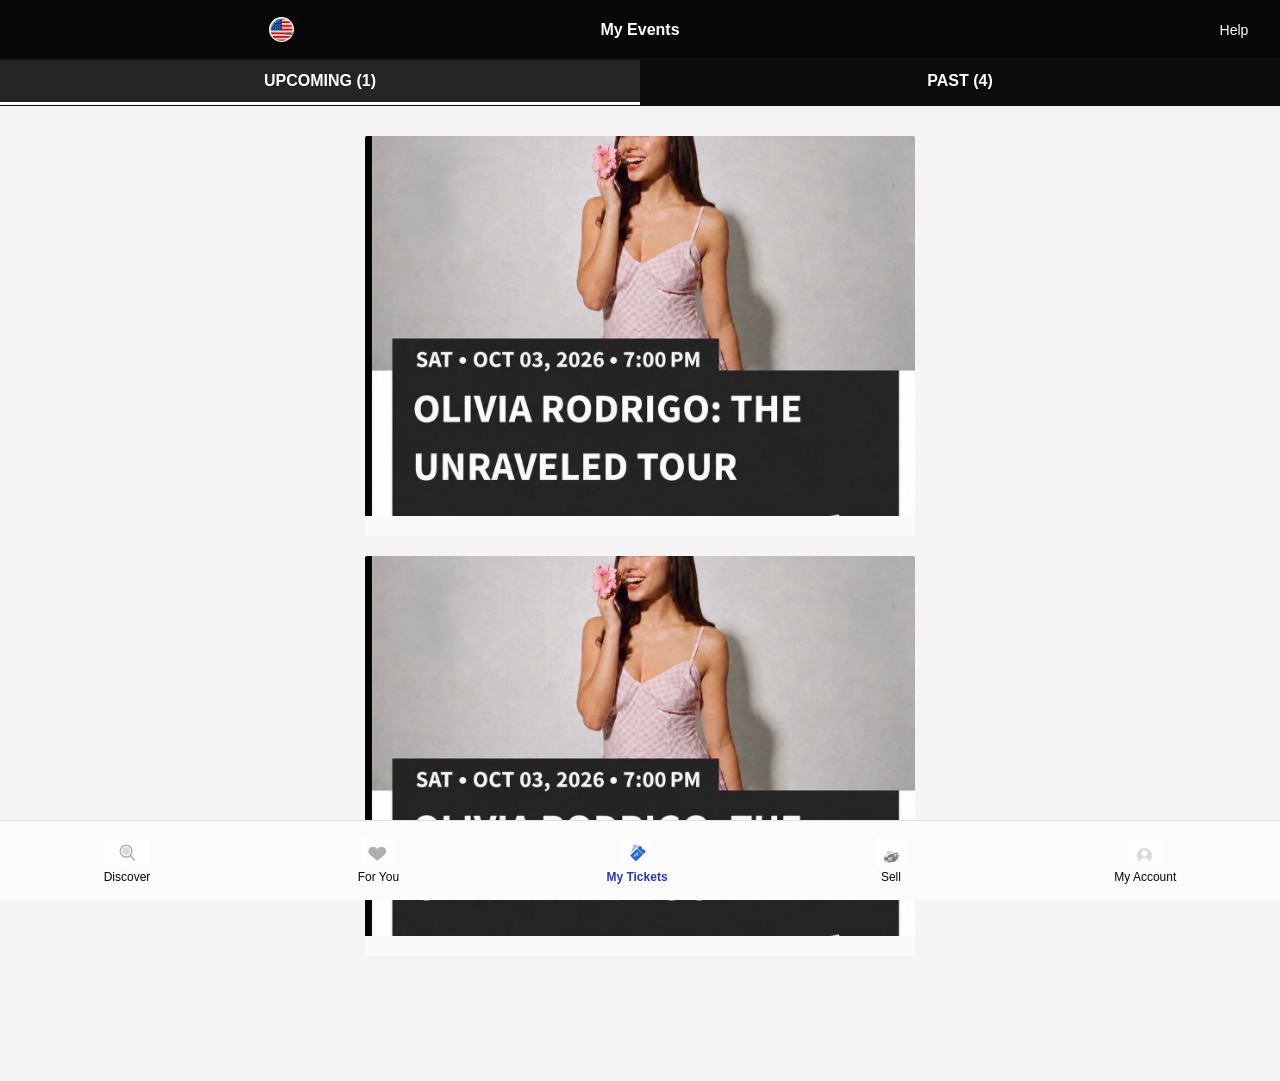
<file: index.html>
<!DOCTYPE html>
<html lang="en">
<head>
  <meta charset="UTF-8" />
  <meta name="viewport" content="width=device-width, initial-scale=1.0"/>
  <title>My Tickets</title>
  <link rel="stylesheet" href="fontawesome/fontawesome-free-6.7.2-web/css/all.min.css">
  <link rel="stylesheet" href="https://fonts.googleapis.com/css2?family=Material+Symbols+Outlined:opsz,wght,FILL,GRAD@24,400,0,0" />
  <link rel="stylesheet" href="css/ticket.css">
  <link rel="manifest" href="manifest.json">
  <meta name="theme-color" content="rgb(7, 7, 7)">
</head>
<body>

  <!-- SCREEN 1 -->
  <div class="screen active" id="screen1">

    <!-- 🔹 TOP NAV -->
    <header class="top-nav">
      <div class="top-left">
        <img src="image/usa1.jpg" alt="US" class="flag-icon">
      </div>
      <div class="top-title">My Events</div>
      <div class="top-right">
        <a href="#" class="help-link">Help</a>
      </div>
    </header>

    <!-- 🔹 TABS -->
    <div class="tabs">
      <div class="active">UPCOMING (1)</div>
      <div>PAST (4)</div>
    </div>

    <!-- 🔹 EVENT CARDS -->
    

   <div class="events-container">


  <div class="event-card" onclick="location.href='/menu.html'">
    <img src="image/03.jpeg" alt="BLAZE Event" style="width: 100%; height: 380px;">
    <div class="event-info"></div>
  </div>

  <div class="event-card" onclick="location.href='/move.html'">
    <img src="image/03.jpeg" alt="BLAZE Event" style="width: 100%; height: 380px;">
    <div class="event-info"></div>
  </div>


</div>

    <!-- 🔹 BOTTOM NAV (Picture-Ready) -->
    <footer class="bottom-nav">
      <div class="nav-item">
        <img src="image/Discover.jpeg" alt="Discover" class="nav-icon" style="width: 45px;">
        <span>Discover</span>
      </div>
      <div class="nav-item">
        <img src="image/for you.jpeg" alt="For You" class="nav-icon">
        <span>For You</span>
      </div>
      <div class="nav-item active">
        <img src="image/tickest.jpeg" alt="My Tickets" class="nav-icon">
        <span>My Tickets</span>
      </div>
      <div class="nav-item">
        <img src="image/sell.jpeg" alt="Sell" class="nav-icon">
        <span>Sell</span>
      </div>
      <a href="../php/update.php">
        <div class="nav-item">
          <img src="image/myaccount.jpeg" alt="My Account" class="nav-icon">
          <span>My Account</span>
        </div>
      </a>
    </footer>

  </div>

  <script>
    if ("serviceWorker" in navigator) {
      navigator.serviceWorker.register("../service-worker.js")
        .then(() => console.log("✅ Service Worker registered"))
        .catch(err => console.log("❌ SW registration failed:", err));
    }
  </script>
</body>
</html>
</file>
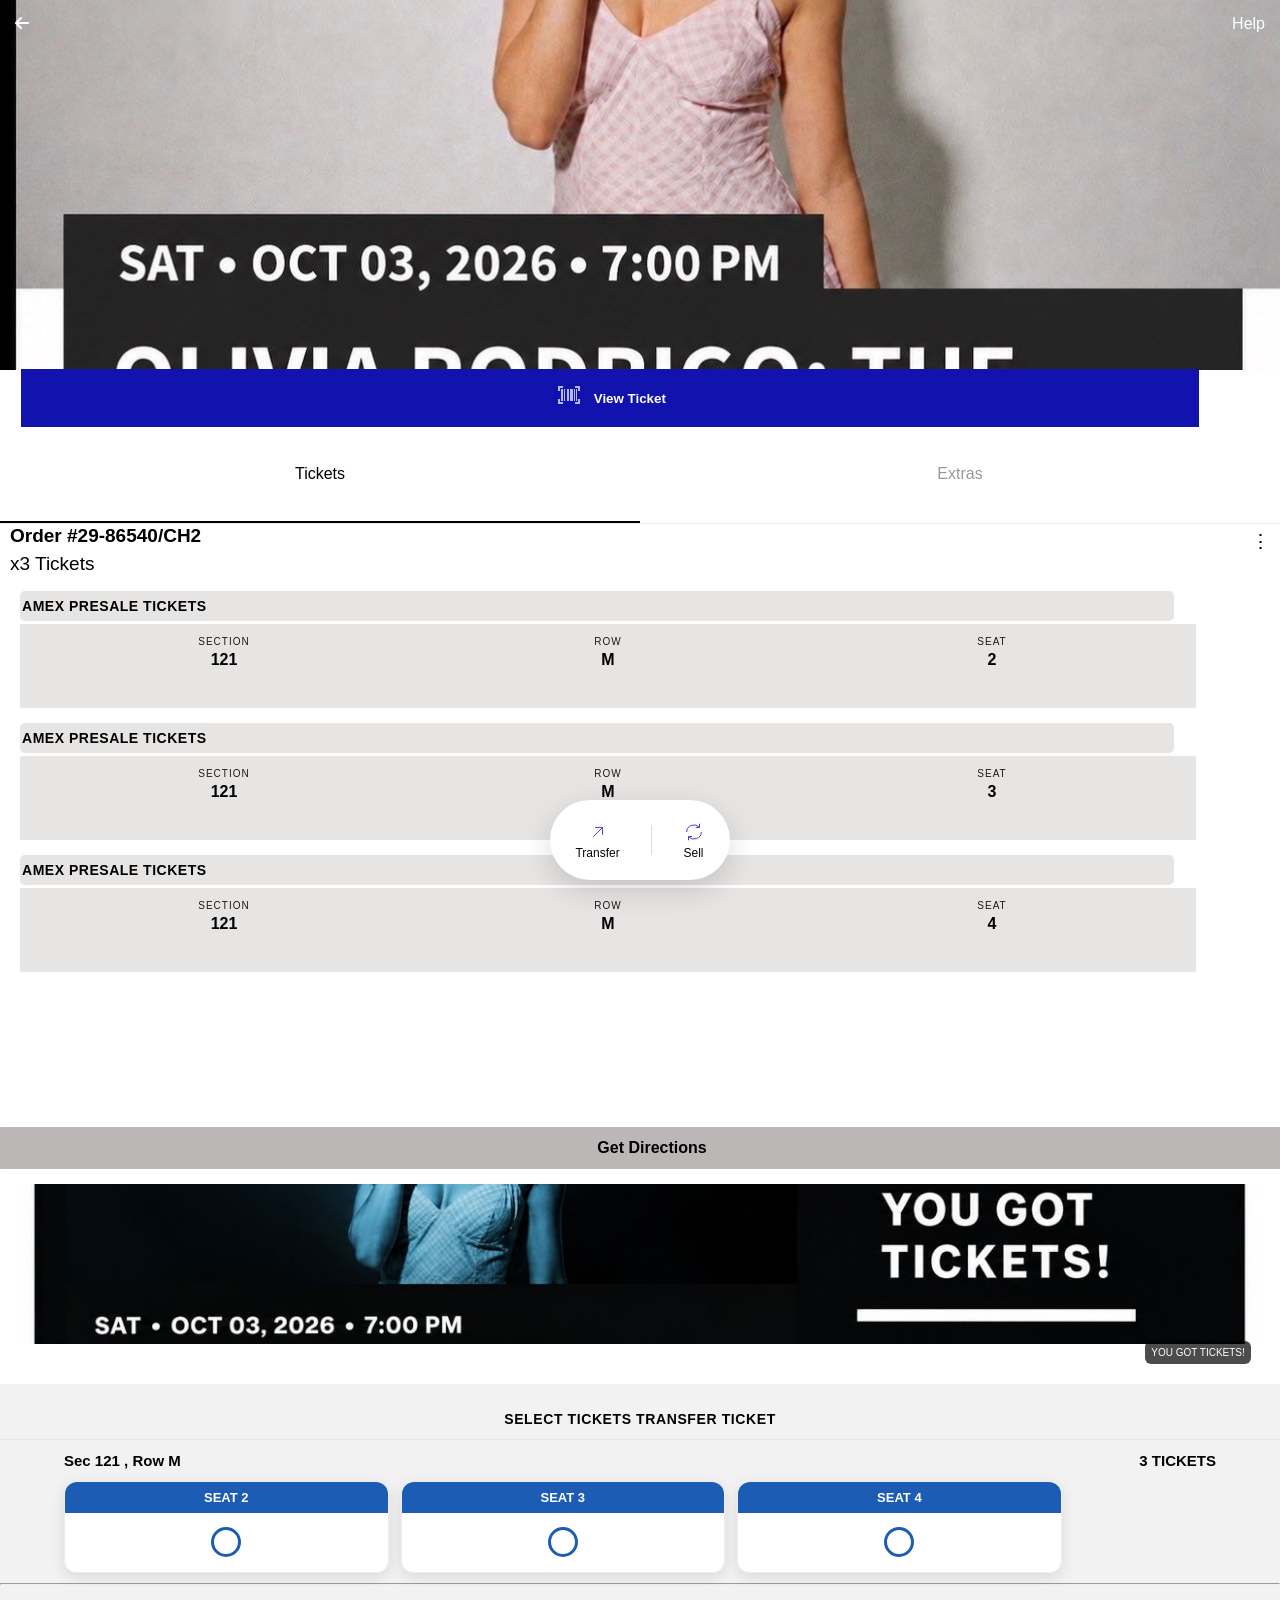
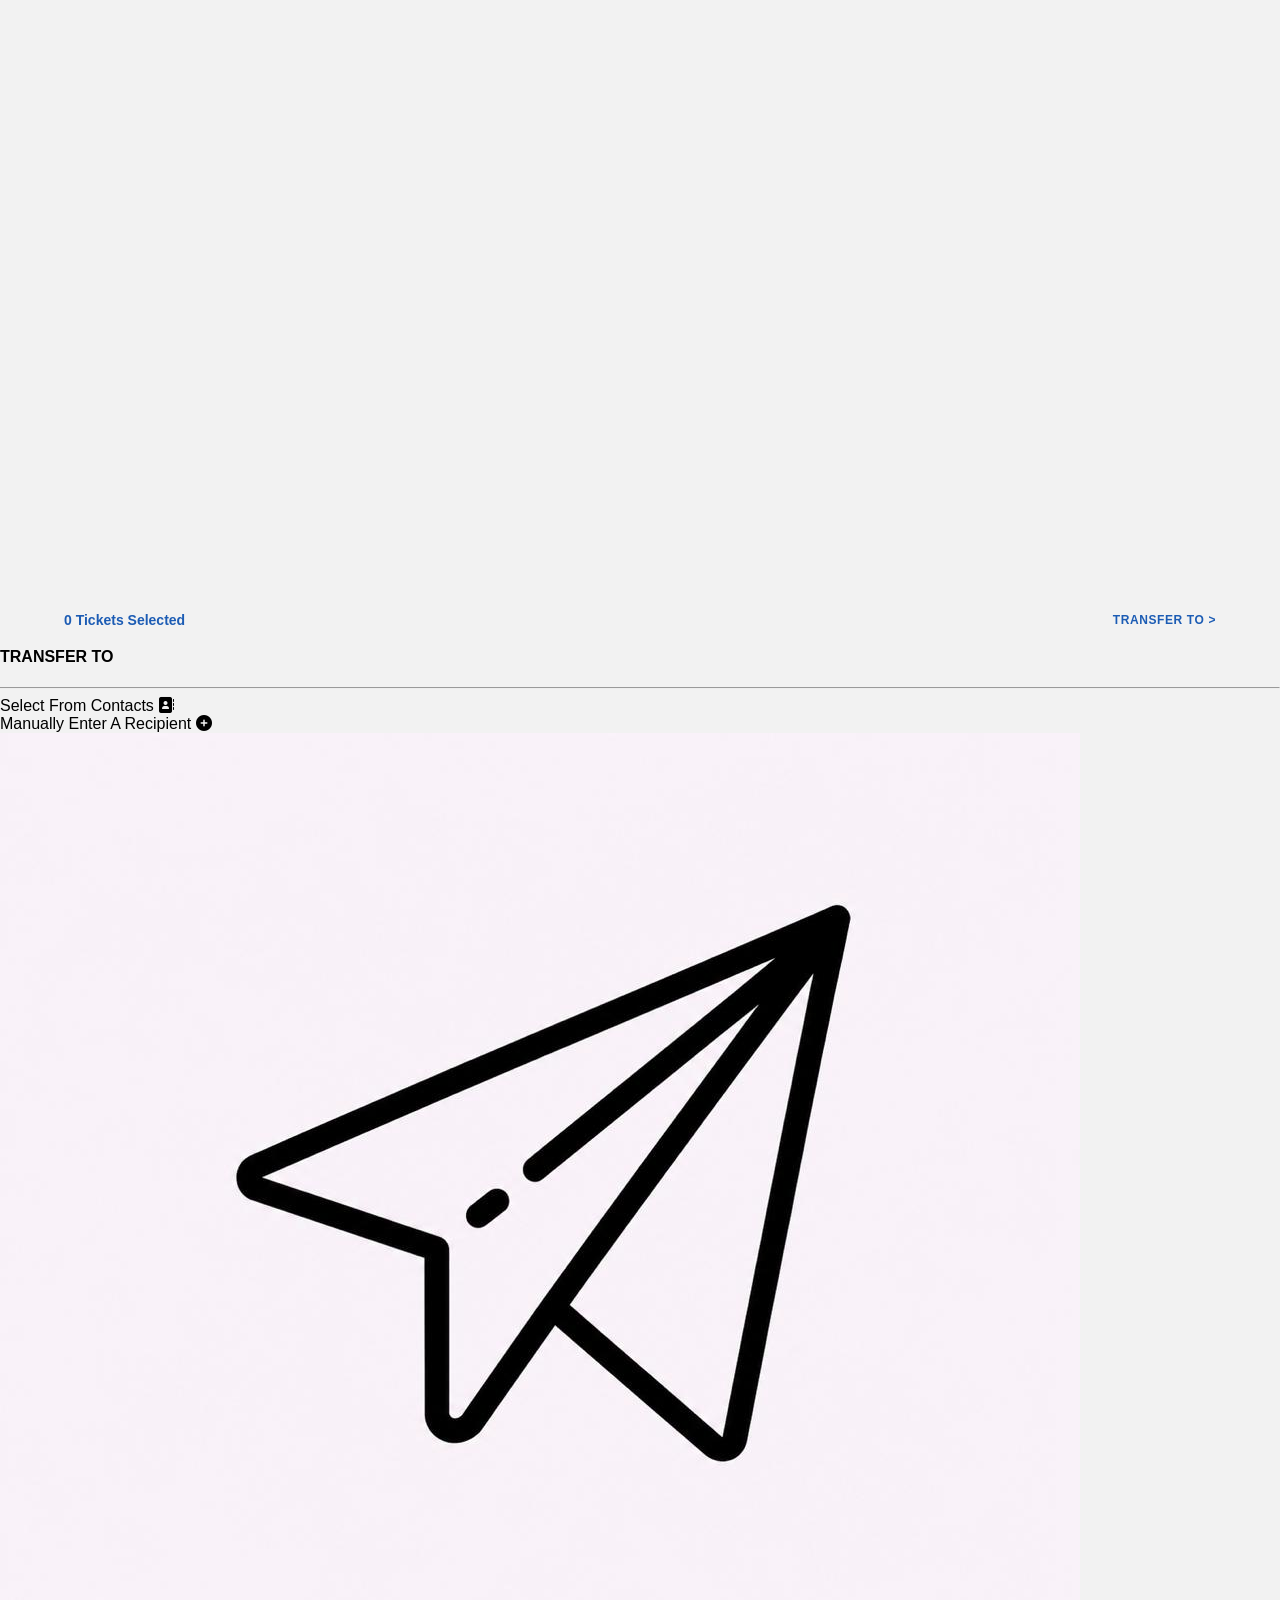
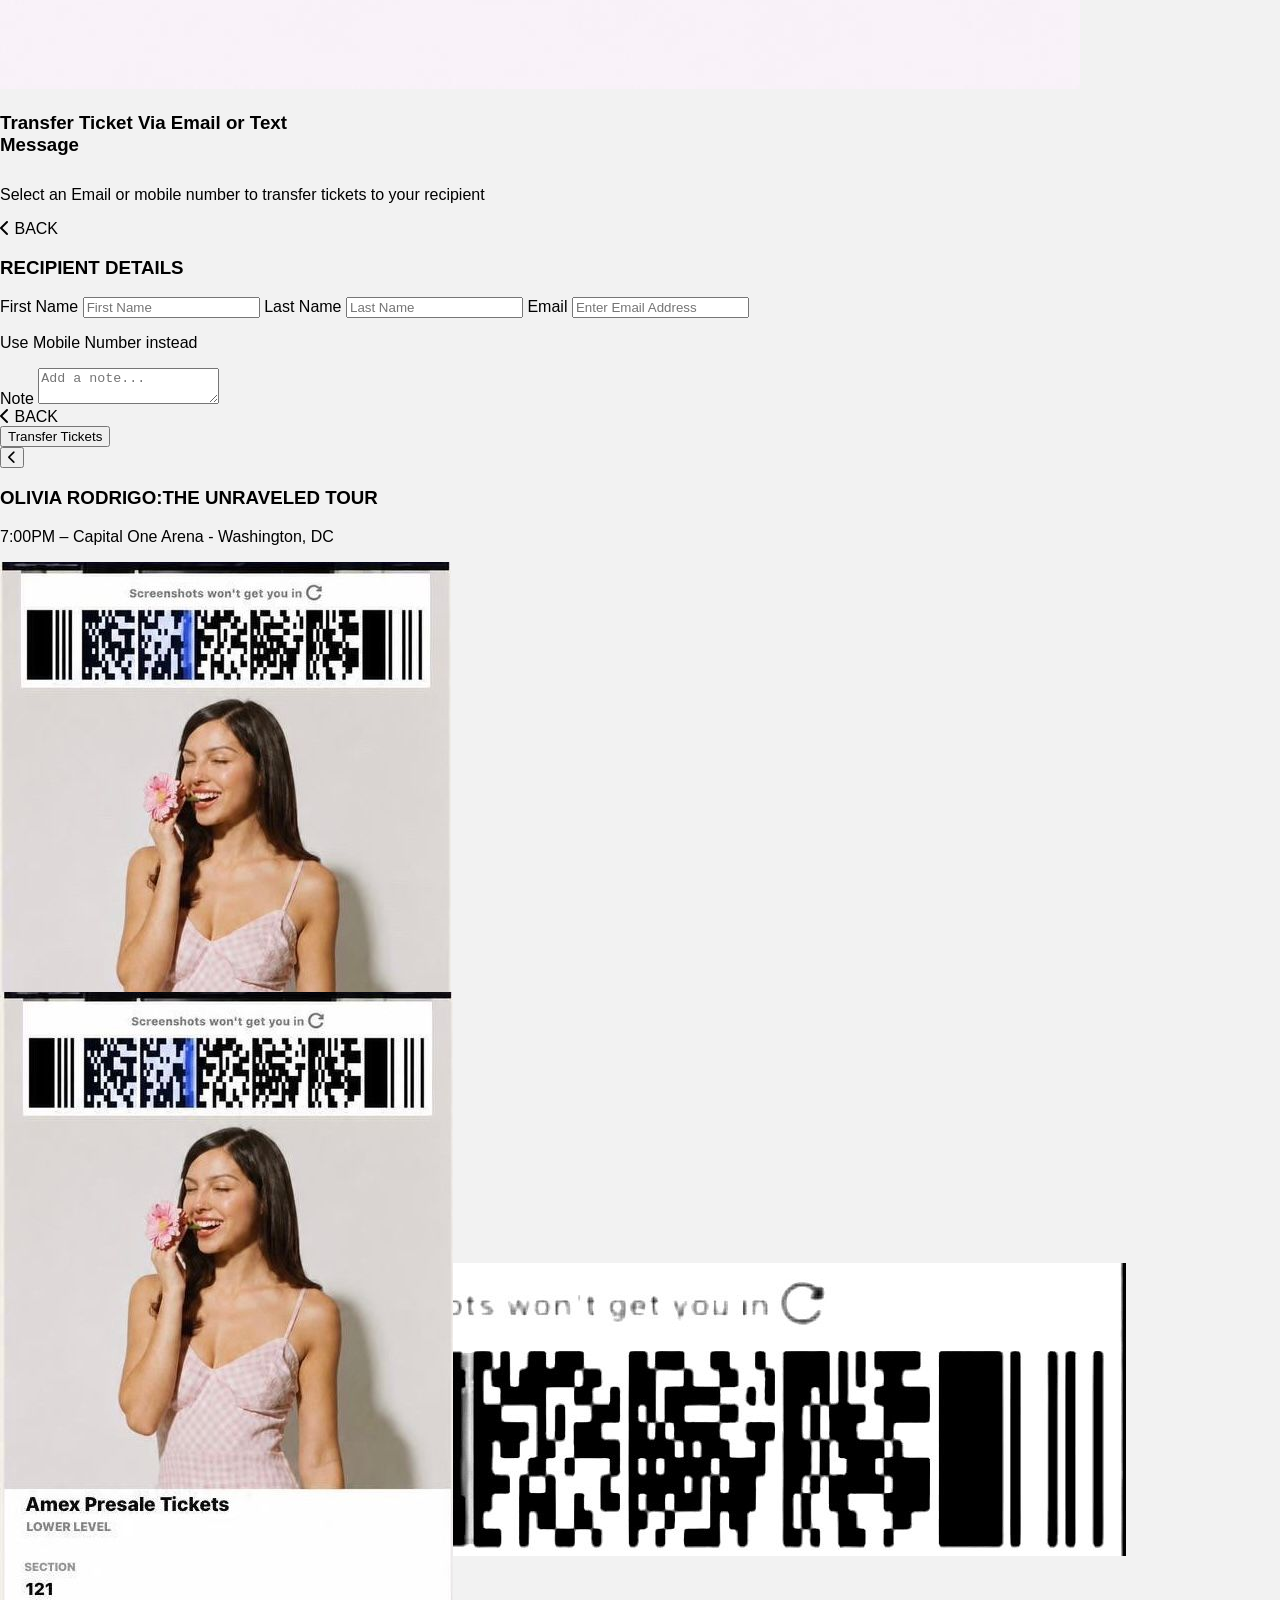
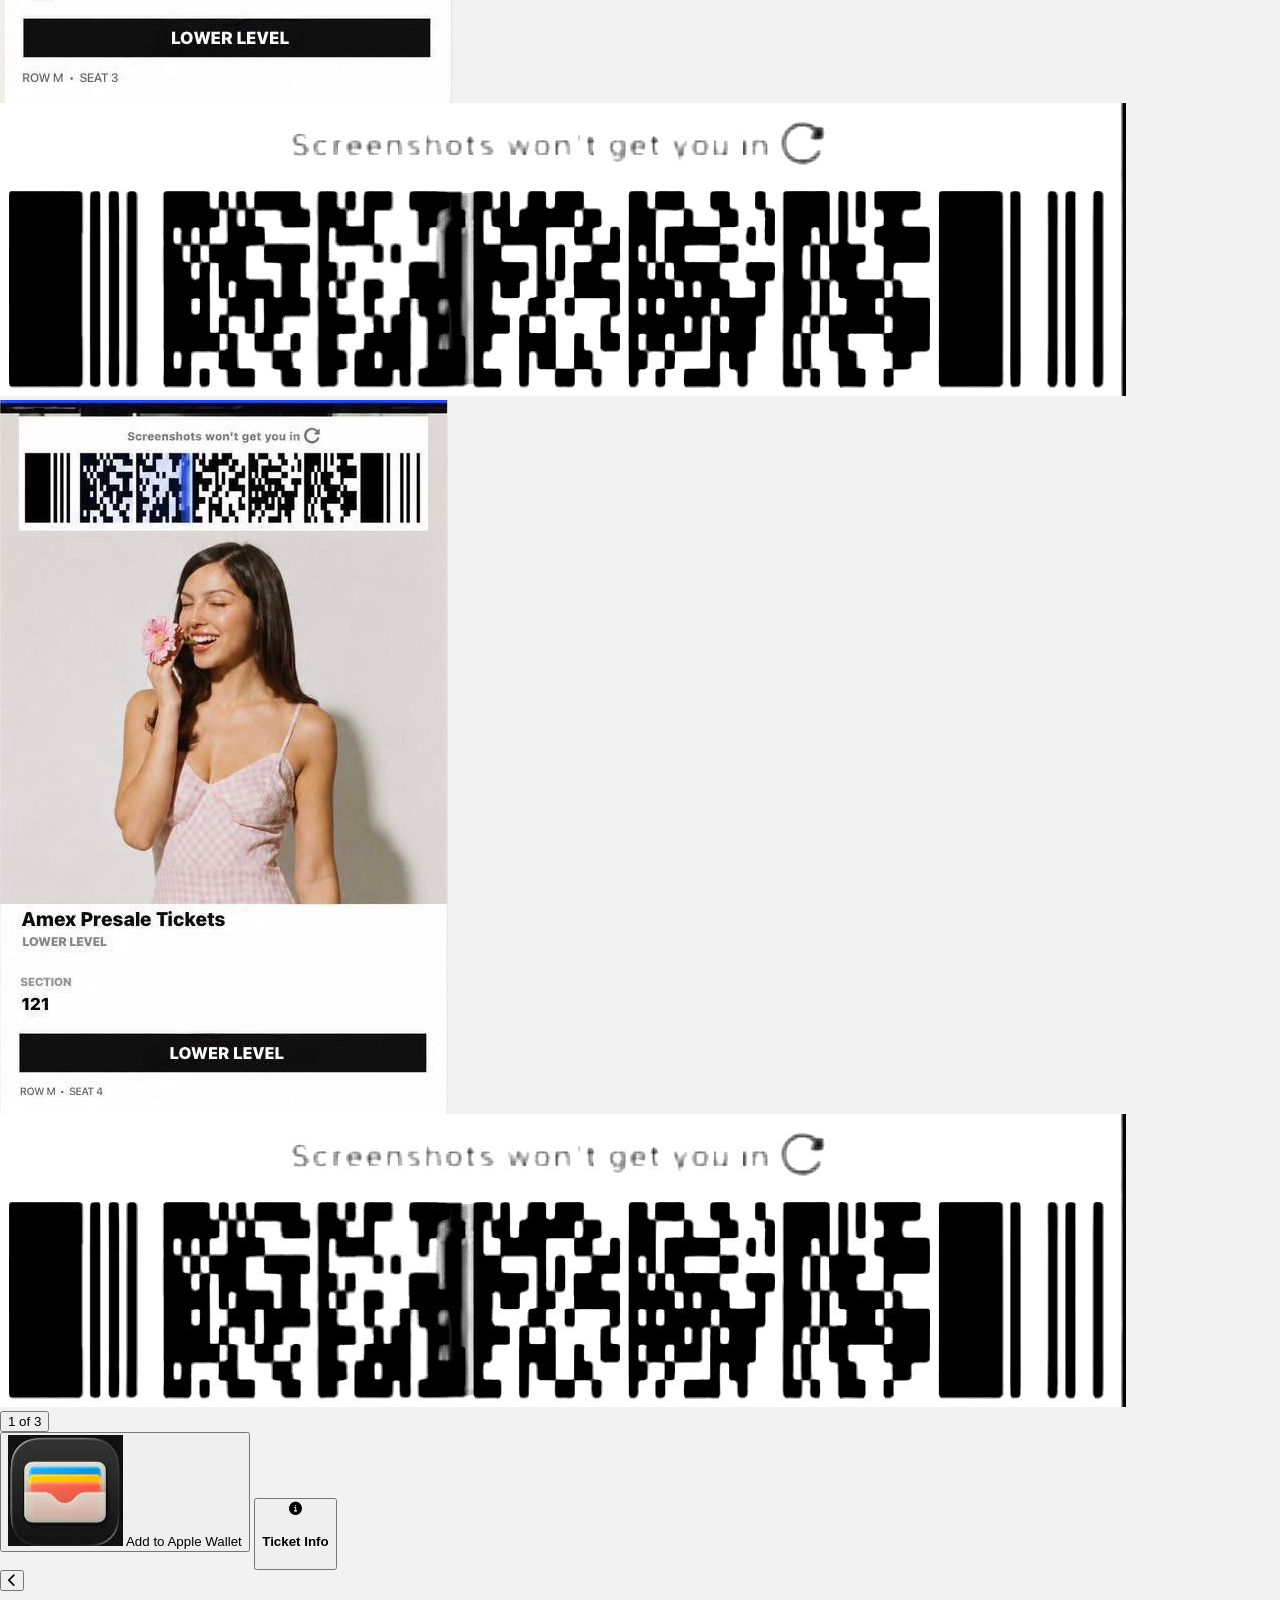
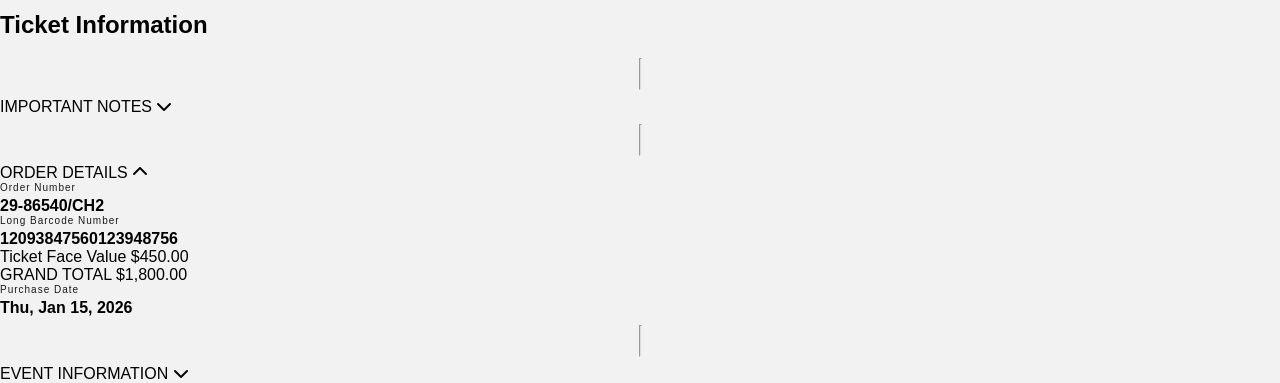
<file: menu.html>
<!DOCTYPE html>
<html lang="en">
<head>
  <meta charset="UTF-8" />
  <meta name="viewport" content="width=device-width, initial-scale=1.0"/>
  <title>My Tickets</title>
  <link rel="stylesheet" href="fontawesome/fontawesome-free-6.7.2-web/css/all.min.css">
  <link rel="stylesheet" href="https://fonts.googleapis.com/css2?family=Material+Symbols+Outlined:opsz,wght,FILL,GRAD@24,400,0,0" />
    <link rel="stylesheet" href="https://cdnjs.cloudflare.com/ajax/libs/font-awesome/6.5.0/css/all.min.css">
  <link rel="stylesheet" href="css/style.css">
  <link rel="manifest" href="manifest.json">
 <meta name="theme-color" content="rgb(7, 7, 7)">
</head>
<body>
 
 <body class="scroll-down">

<!-- HERO -->
<div class="hero-wrapper">

  <div class="hero-image">
    <img src="image/03.jpeg" alt="Event">

    <a href="index.html" class="close-icon">
      <i class="fa-solid fa-arrow-left"></i>
    </a>

    <div class="help-text">Help</div>
  </div>

  <!-- VIEW TICKET BUTTON -->
  <button class="hero-btn" style="margin-left: 21px; width: 92%; margin-top: -4px;">
    <span class="barcode-icon">
      <span class="material-symbols-outlined" style="background: #1212af; color: white; width: 30px; border-radius: 5px; opacity: 0.7;">barcode_scanner</span>
    </span>
    <span>View Ticket</span>
  </button>

  <!-- TABS -->
  <div class="tabs" style="height: 70px; background-color: white;" style="margin-top: 10px;">
    <div class="tab active">Tickets</div>
    <div class="tab">Extras</div>
  </div>

</div>

<!-- CONTENT -->
<div class="screen2-content">

 <div class="order-box" style="margin-top: -50px; font-size: 19px;">
    <div>
      <h4>Order #29-86540/CH2</h4>
      <p style="margin-top: -20px; font-size: 19px;">x3 Tickets</p>
    </div>
    <div class="menu" style="margin-top: 30px; font-size: 19px;">⋮</div>
  </div>

 <!-- TICKETS -->

<div class="ticket-block" style=" background-color: white;">

  <!-- HEADER 1 -->
  <div class="ticket-header-title" style="margin-top: -27px;">
    <h3>AMEX PRESALE TICKETS</h3>
  </div>

  <!-- TICKET ROW -->
  <div class="ticket-item">

    <div class="col">
      <div class="label">SECTION</div>
      <div class="value">121</div>
    </div>

    <div class="col">
      <div class="label">ROW</div>
      <div class="value">M</div>
    </div>

    <div class="col">
      <div class="label">SEAT</div>
      <div class="value">2</div>
    </div>

  </div>

</div>
<!---end of head 1-->

<!----head two 2-->
<div class="ticket-block">

  <!-- HEADER 1 -->
  <div class="ticket-header-title">
     <h3>AMEX PRESALE TICKETS</h3>
  </div>

  <!-- TICKET ROW -->
  <div class="ticket-item">

    <div class="col">
      <div class="label">SECTION</div>
      <div class="value">121</div>
    </div>

    <div class="col">
      <div class="label">ROW</div>
      <div class="value">M</div>
    </div>

    <div class="col">
      <div class="label">SEAT</div>
      <div class="value">3</div>
    </div>

  </div>

</div>
<!---end of head 2-->

<!----head 3-->

<div class="ticket-block">

  

</div>
<!---- end of head 3-->


<!----head 4-->

<div class="ticket-block">

  <!-- HEADER 1 -->
  <div class="ticket-header-title">
     <h3>AMEX PRESALE TICKETS</h3>
  </div>

  <!-- TICKET ROW -->
  <div class="ticket-item">

    <div class="col">
      <div class="label">SECTION</div>
      <div class="value">121</div>
    </div>

    <div class="col">
      <div class="label">ROW</div>
      <div class="value">M</div>
    </div>

    <div class="col">
      <div class="label">SEAT</div>
      <div class="value">4</div>
    </div>

  </div>

</div>
<!---- end of head 4-->



  <!-- MAP CARD -->
<div class="map-card">

  <iframe
  src="https://www.google.com/maps?q=Capital+One+Arena,+Washington,+DC&output=embed"
  width="100%"
  height="180"
  style="border:0; border-radius:12px;"
  allowfullscreen
  loading="eager"
  referrerpolicy="no-referrer-when-downgrade">
</iframe>

</div>

  <!-- GET DIRECTIONS -->
  <div class="directions-btn" style="margin-top: -15px; color: black; background-color: rgb(187, 183, 183); border-radius: 1px; width: 100%;">
    Get Directions
  </div>

  <!-- EVENT CARD -->
  <div class="event-card-new" style="width: 97%; height: 200px;">
    <img src="image/OLIVIA.jpeg" alt="Event">

    

    <div class="ticket-badge">
      YOU GOT TICKETS!
    </div>
  </div>

</div>

<!-- FLOATING ACTION -->
<div class="action-card">
  <div class="action" >
    <div class="icon" >
      <svg viewBox="0 0 24 24">
        <path d="M7 17L17 7M17 7H9M17 7V15" />
      </svg>
    </div>
    <span>Transfer</span>
  </div>

  <div class="divider"></div>

  <div class="action">
    <div class="icon">
      <svg viewBox="0 0 24 24">
        <path d="M4 12a8 8 0 0 1 14-5M20 12a8 8 0 0 1-14 5M18 3v4h-4M6 21v-4h4" />
      </svg>
    </div>
    <span>Sell</span>
  </div>
</div>
     
     
      <!---end of screen two ------------------------------------------------->

 <!-- SCREEN 3: SELECT TICKETS TO TRANSFER -->
<section class="screen" id="screen3">
  <div class="header">SELECT TICKETS TRANSFER TICKET</div>



  <div class="ticket-header">
    <div>Sec 121 , Row M</div>
    <b>3 TICKETS</b>
  </div>

  <!-- ✅ LIVE COUNTER ADDED HERE -->
  

  <div class="seat-container">
    <div class="seat-card" data-seat="1">
      <div class="seat-top">SEAT 2</div>
      <div class="seat-body"><div class="seat-dot"></div></div>
    </div>

    <div class="seat-card" data-seat="2">
      <div class="seat-top">SEAT 3</div>
      <div class="seat-body"><div class="seat-dot"></div></div>
    </div>

    <div class="seat-card" data-seat="3">
      <div class="seat-top">SEAT 4</div>
      <div class="seat-body"><div class="seat-dot"></div></div>
    </div>
  </div>

 <hr>

<p class="ticket-details" id="ticketCount" style="margin-top: 49%;">
  0 Tickets Selected
</p>

<a href="#" class="transfer-link" style=" margin-left: 20.0%;">TRANSFER TO &gt;</a>
</section>

    <!-- SCREEN 3: SELECT TICKETS TO TRANSFER end  -->
    
    <!-- SCREEN 4: TRANSFER FORM -->

    <section class="screen" id="screen4">

  <div class="transfer-body">

   <h4 class="transfer-title">TRANSFER TO</h4>
<hr class="transfer-divider" style="margin-left: -17px;">

    <!-- OPTION 1 -->
    <div class="transfer-option" style="border-radius: 0;">
      <span class="option-text">Select From Contacts</span>
      <i class="fa fa-address-book"></i>
    </div>

    <!-- OPTION 2 -->
    <div class="transfer-option" style="border-radius: 0;">
      <span class="option-text">Manually Enter A Recipient</span>
      <i class="fa-solid fa-circle-plus"></i>
    </div>

    <!-- CENTER IMAGE -->
    <div class="transfer-image">
      <img src="../image/arrow.jpeg" alt="Transfer Icon">
    </div>

    <!-- TEXT -->
    <h3 class="transfer-heading">
      Transfer Ticket Via Email or Text </br>Message
    </h3>

    <p class="transfer-sub" style="margin-top: 30px;">
      Select an Email or mobile number to transfer tickets to your recipient
    </p>

  </div>

  <!-- BOTTOM BACK -->
  <div class="bottom-back">
    <i class="fa fa-chevron-left"></i>
    <span>BACK</span>
  </div>

</section>
    <!-- SCREEN 4: TRANSFER FORM end -->
    
    <!-- SCREEN 5: JADE TICKET -->
      <section class="screen" id="screen5">

  <div class="form-body">

    <h3 class="form-title">RECIPIENT DETAILS</h3>

    <label>First Name</label>
    <input type="text" placeholder="First Name">

    <label>Last Name</label>
    <input type="text" placeholder="Last Name">

    <label>Email</label>
    <input type="email" placeholder="Enter Email Address">

   <a> <p class="switch-link">Use Mobile Number instead</p></a> 

   

    <label>Note</label>
    <textarea placeholder="Add a note..."></textarea>

    <div class="form-bottom">
      <div class="back-action">
        <i class="fa fa-chevron-left"></i>
        <span>BACK</span>
      </div>

      <button class="submit-btn">Transfer Tickets</button>
    </div>

  </div>

</section>
  </div>
<!--  end of SCREEN 5: JADE TICKET -->

<!-- ===============SCREEN 6========== -->
<section class="screen" id="screen6">

  <!-- HEADER -->
  <div class="ticket-header-bar">

    <button class="back-btn screen6-back" type="button">
      <i class="fa fa-chevron-left" style="color: black;"></i>
    </button>

    <div class="event-text">
      <h3>OLIVIA RODRIGO:THE UNRAVELED TOUR </h3>
      <p>7:00PM – Capital One Arena - Washington, DC</p>
    </div>

  </div>

  <!-- CARDS -->
  <div class="cards-wrapper">

    <div class="ticket-card">
      <div class="ticket-image" style="height: 430px;">
        <img src="image/seat3.jpeg" alt="ticket">
        <div class="blue-line"></div>
        <div class="barcode" style="width: 100%; margin-top: -10px;">
          <div class="scan-line"></div>
          <img src="image/54.jpeg" alt="barcode">
        </div>
      </div>
    </div>

    <div class="ticket-card">
      <div class="ticket-image">
        <img src="image/seat4.jpeg" alt="ticket">
        <div class="blue-line"></div>
        <div class="barcode" style="width: 100%; margin-top: -10px;">
          <div class="scan-line"></div>
          <img src="image/54.jpeg" alt="barcode">
        </div>
      </div>
    </div>

    <div class="ticket-card">
      <div class="ticket-image">
        <img src="image/seat5.jpeg" alt="ticket">
        <div class="blue-line"></div>
        <div class="barcode" style="width: 100%; margin-top: -10px;">
          <div class="scan-line"></div>
          <img src="image/54.jpeg" alt="barcode" >
        </div>
      </div>
    </div>

   

  </div>

  <!-- INDICATOR -->
  <button class="indicator" id="indicator" type="button">1 of 4</button>

  <!-- ACTION BUTTONS -->
  <div class="bottom-actions">

    <button class="wallet-btn" type="button">
      <img src="image/aple555.jpeg" alt="Apple Wallet">
      Add to Apple Wallet
    </button>

    <button class="info-btn" type="button" >
      <i class="fa-solid fa-circle-info" style="color: black;"></i>
      <h4 style="color: black;">Ticket Info</h4>
    </button>

  </div>

</section>
<!------=========== end of screen 6 is here =================-->
  
<!------=========== start of screen 7 is here =================-->
<!-- SCREEN 7 (BOTTOM SHEET) -->
<section class="screen" id="screen7">

  <div class="drag-handle"></div>

  <!-- HEADER -->
  <div class="screen7-header">

    <button class="back-btn" type="button">
      <i class="fa fa-chevron-left" style="color: black;"></i>
    </button>

    <h2>Ticket Information</h2>

  </div>

  <hr class="divider">

  <!-- IMPORTANT NOTES -->
  <div class="accordion">
    <div class="accordion-header">
      <span>IMPORTANT NOTES</span>
      <i class="fa fa-chevron-down"></i>
    </div>
  </div>

  <hr class="divider">

  <!-- ORDER DETAILS -->
  <div class="accordion open">

    <div class="accordion-header">
      <span>ORDER DETAILS</span>
      <i class="fa fa-chevron-up"></i>
    </div>

    <div class="accordion-content">

      <div class="info-block">
        <div class="label">Order Number</div>
        <div class="value">29-86540/CH2</div>
      </div>

      <div class="info-block">
        <div class="label">Long Barcode Number</div>
        <div class="value">12093847560123948756</div>
      </div>

      <div class="price-row">
        <span>Ticket Face Value</span>
        <span>$450.00</span>
      </div>

      <div class="price-row bold">
        <span>GRAND TOTAL</span>
        <span>$1,800.00</span>
      </div>

      <div class="info-block">
        <div class="label">Purchase Date</div>
        <div class="value">Thu, Jan 15, 2026</div>
      </div>

    </div>
  </div>

  <hr class="divider">

  <!-- EVENT INFO -->
  <div class="accordion">
    <div class="accordion-header">
      <span>EVENT INFORMATION</span>
      <i class="fa fa-chevron-down"></i>
    </div>
  </div>

</section>

<!------=========== end  of screen 7 is here =================-->


  <script src="../js/script.js"></script>
  <script>
    if ("serviceWorker" in navigator) {
      navigator.serviceWorker.register("../service-worker.js")
        .then(() => console.log("✅ Service Worker registered"))
        .catch(err => console.log("❌ SW registration failed:", err));
    }
  </script>
</body>
</html>
</file>
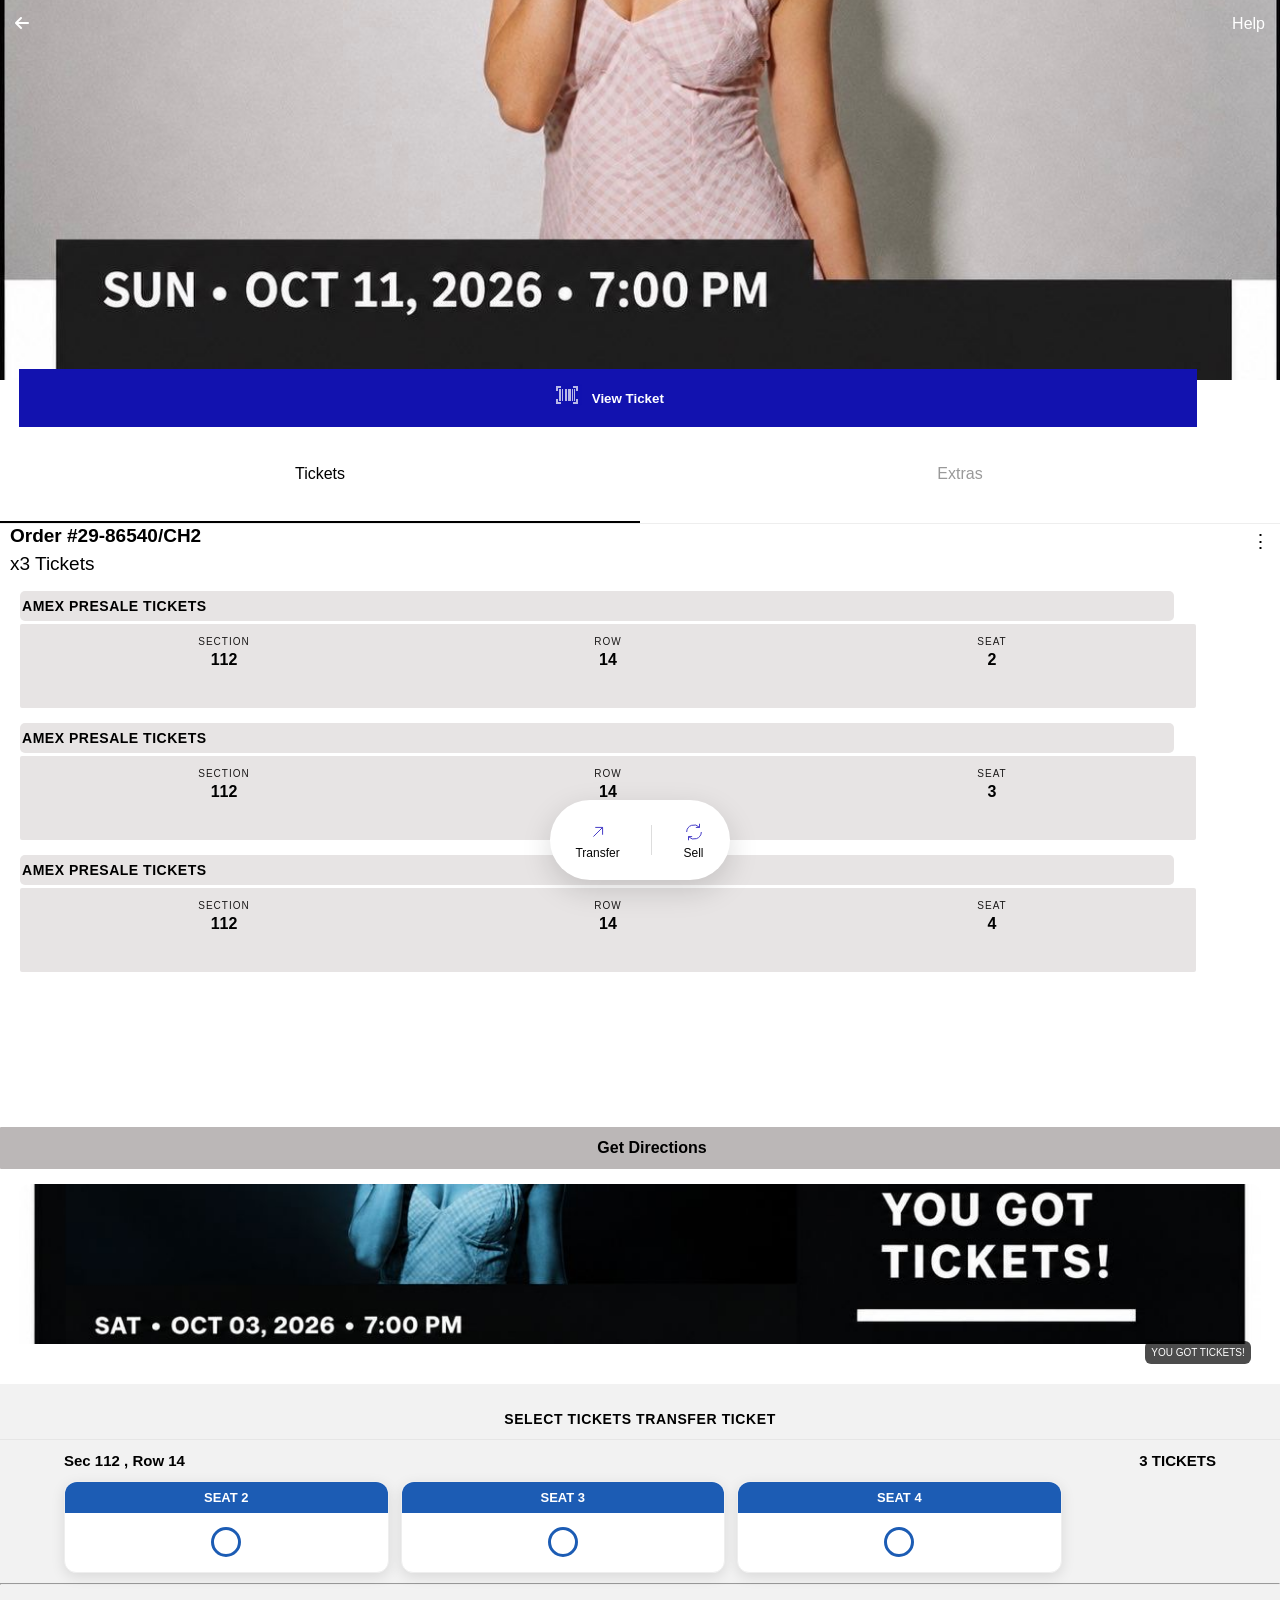
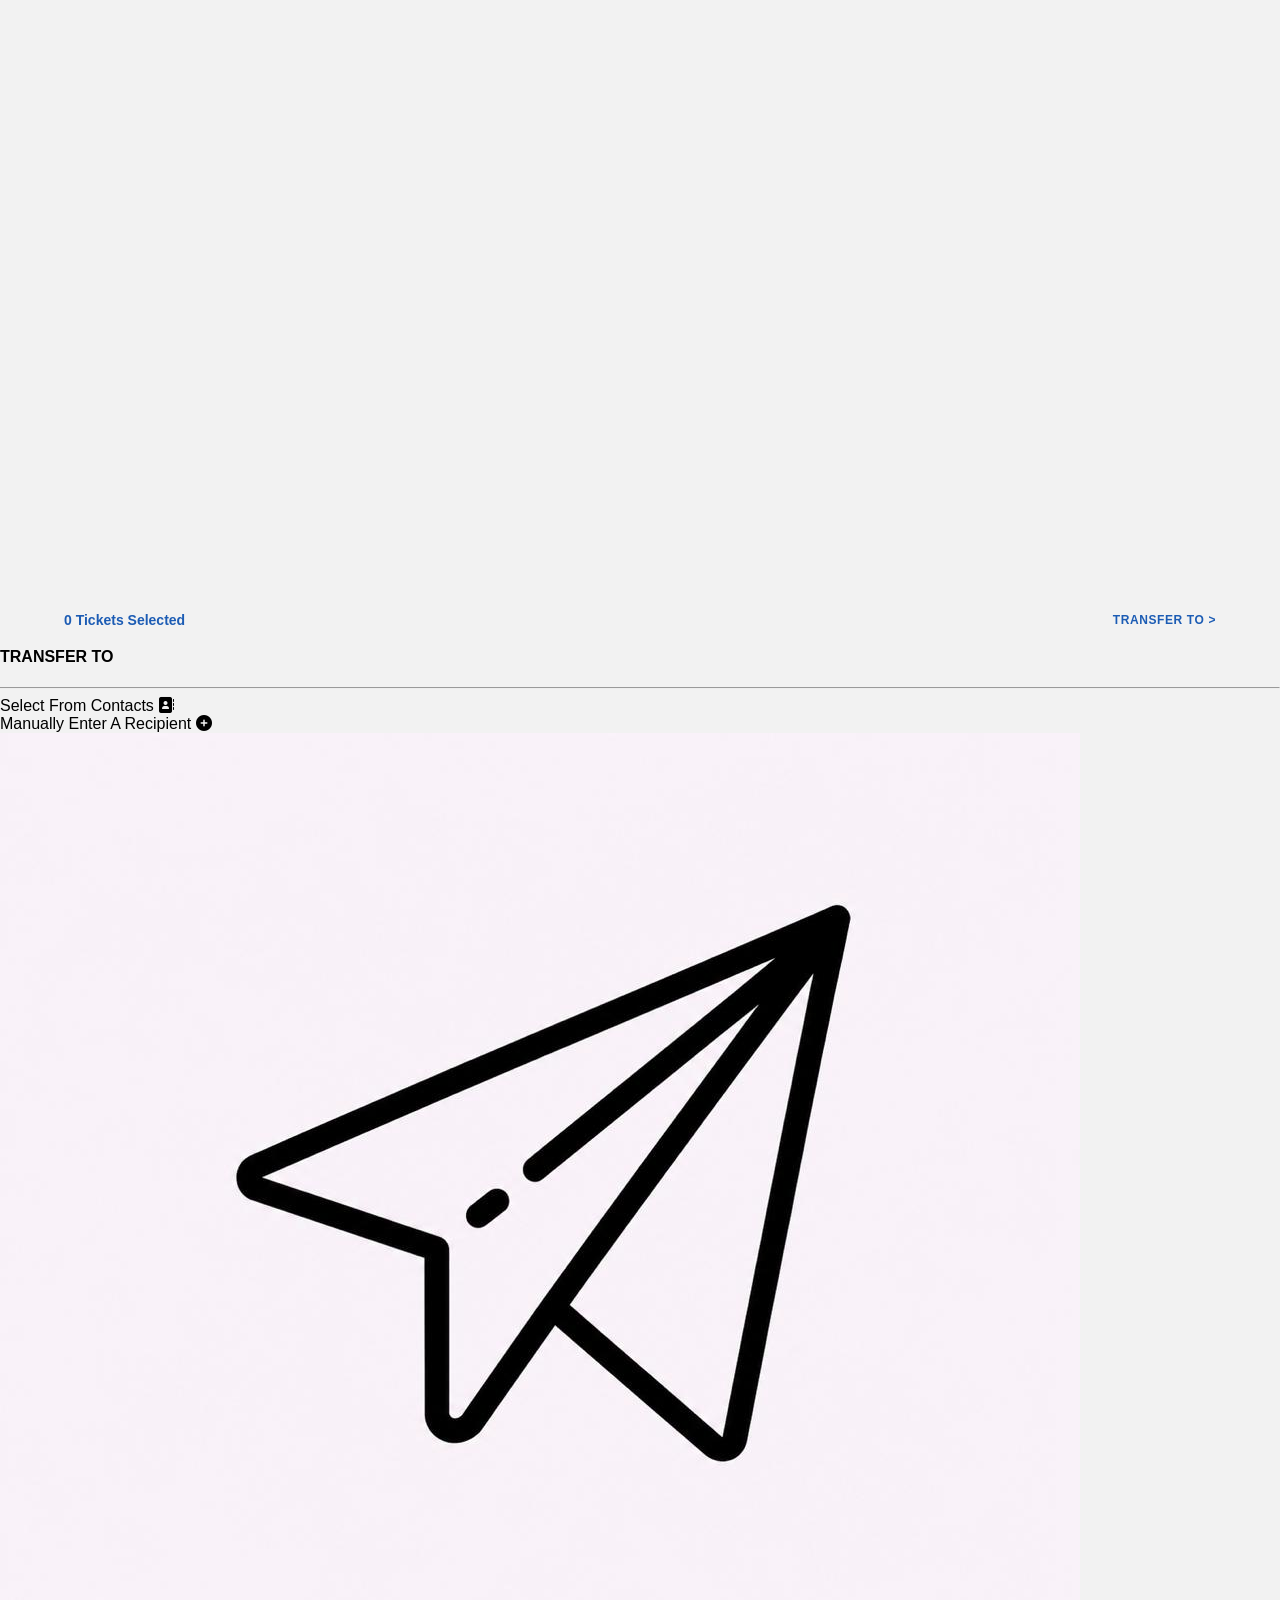
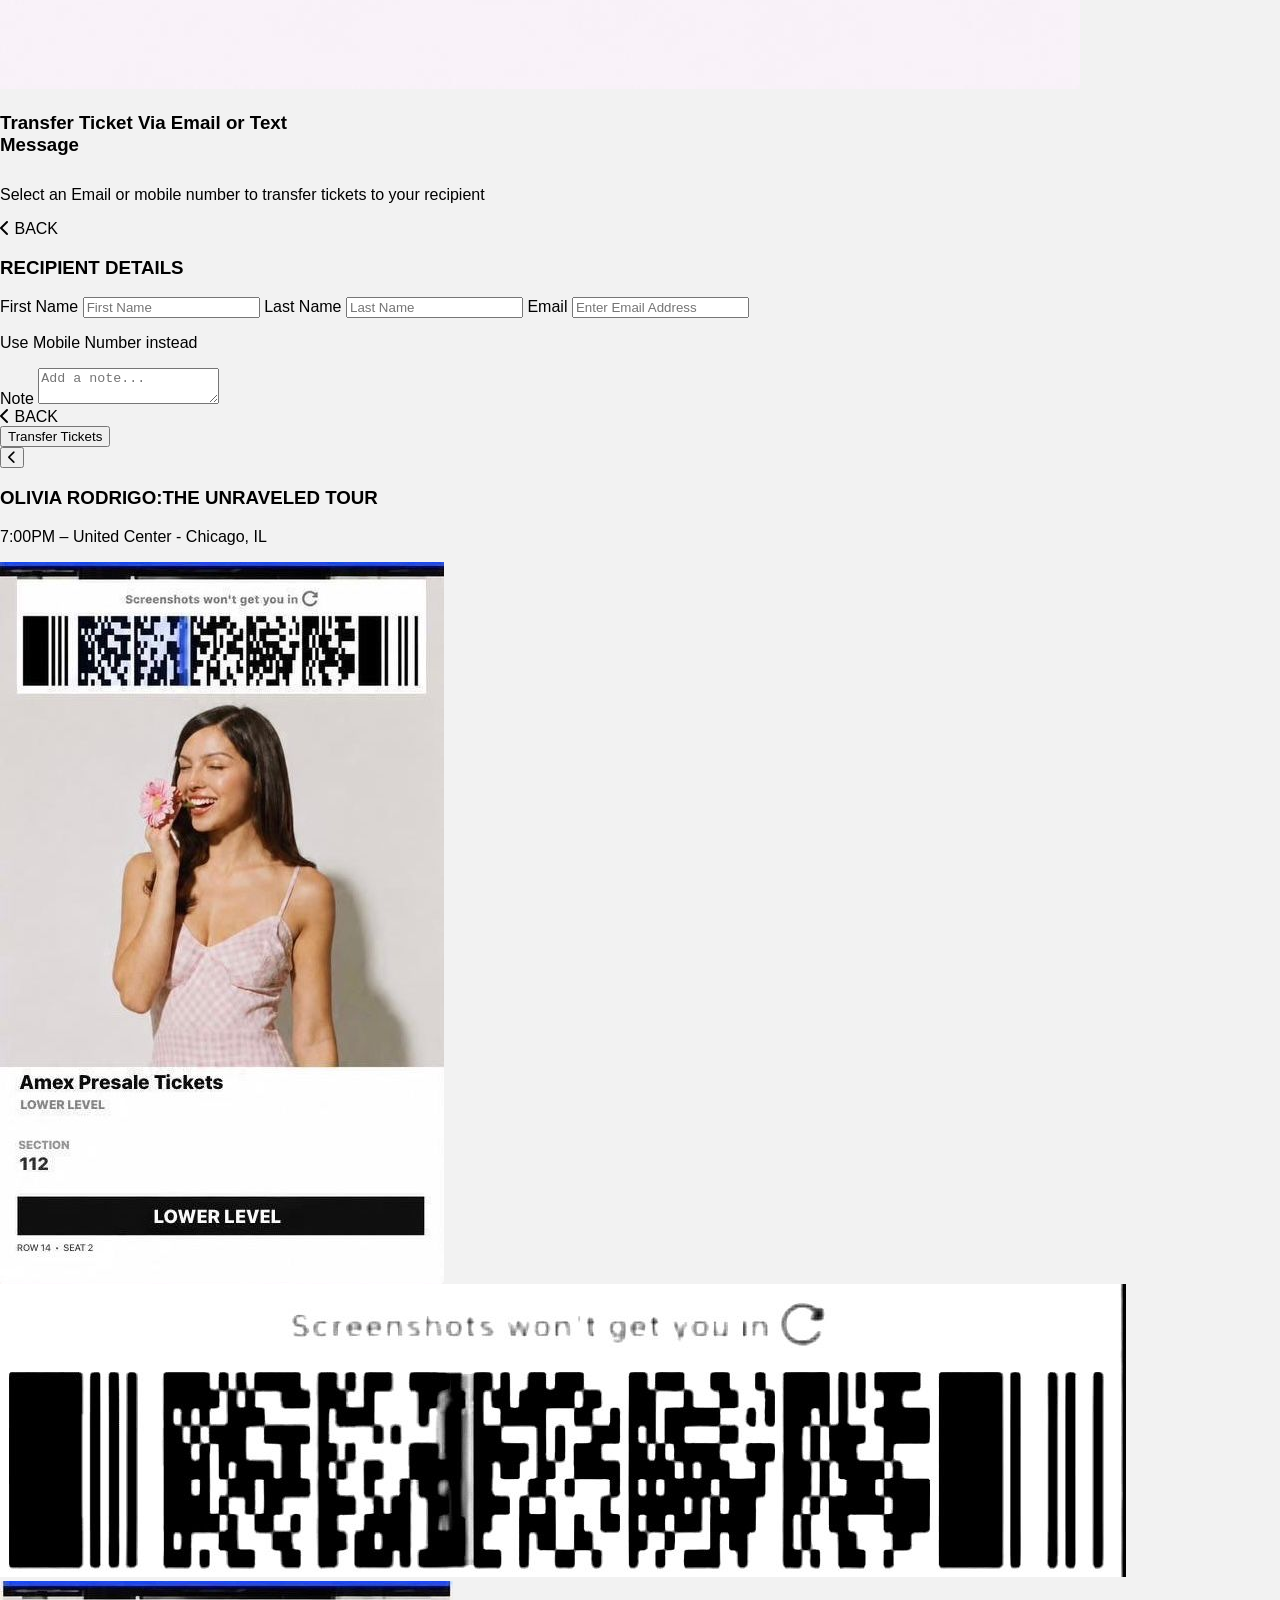
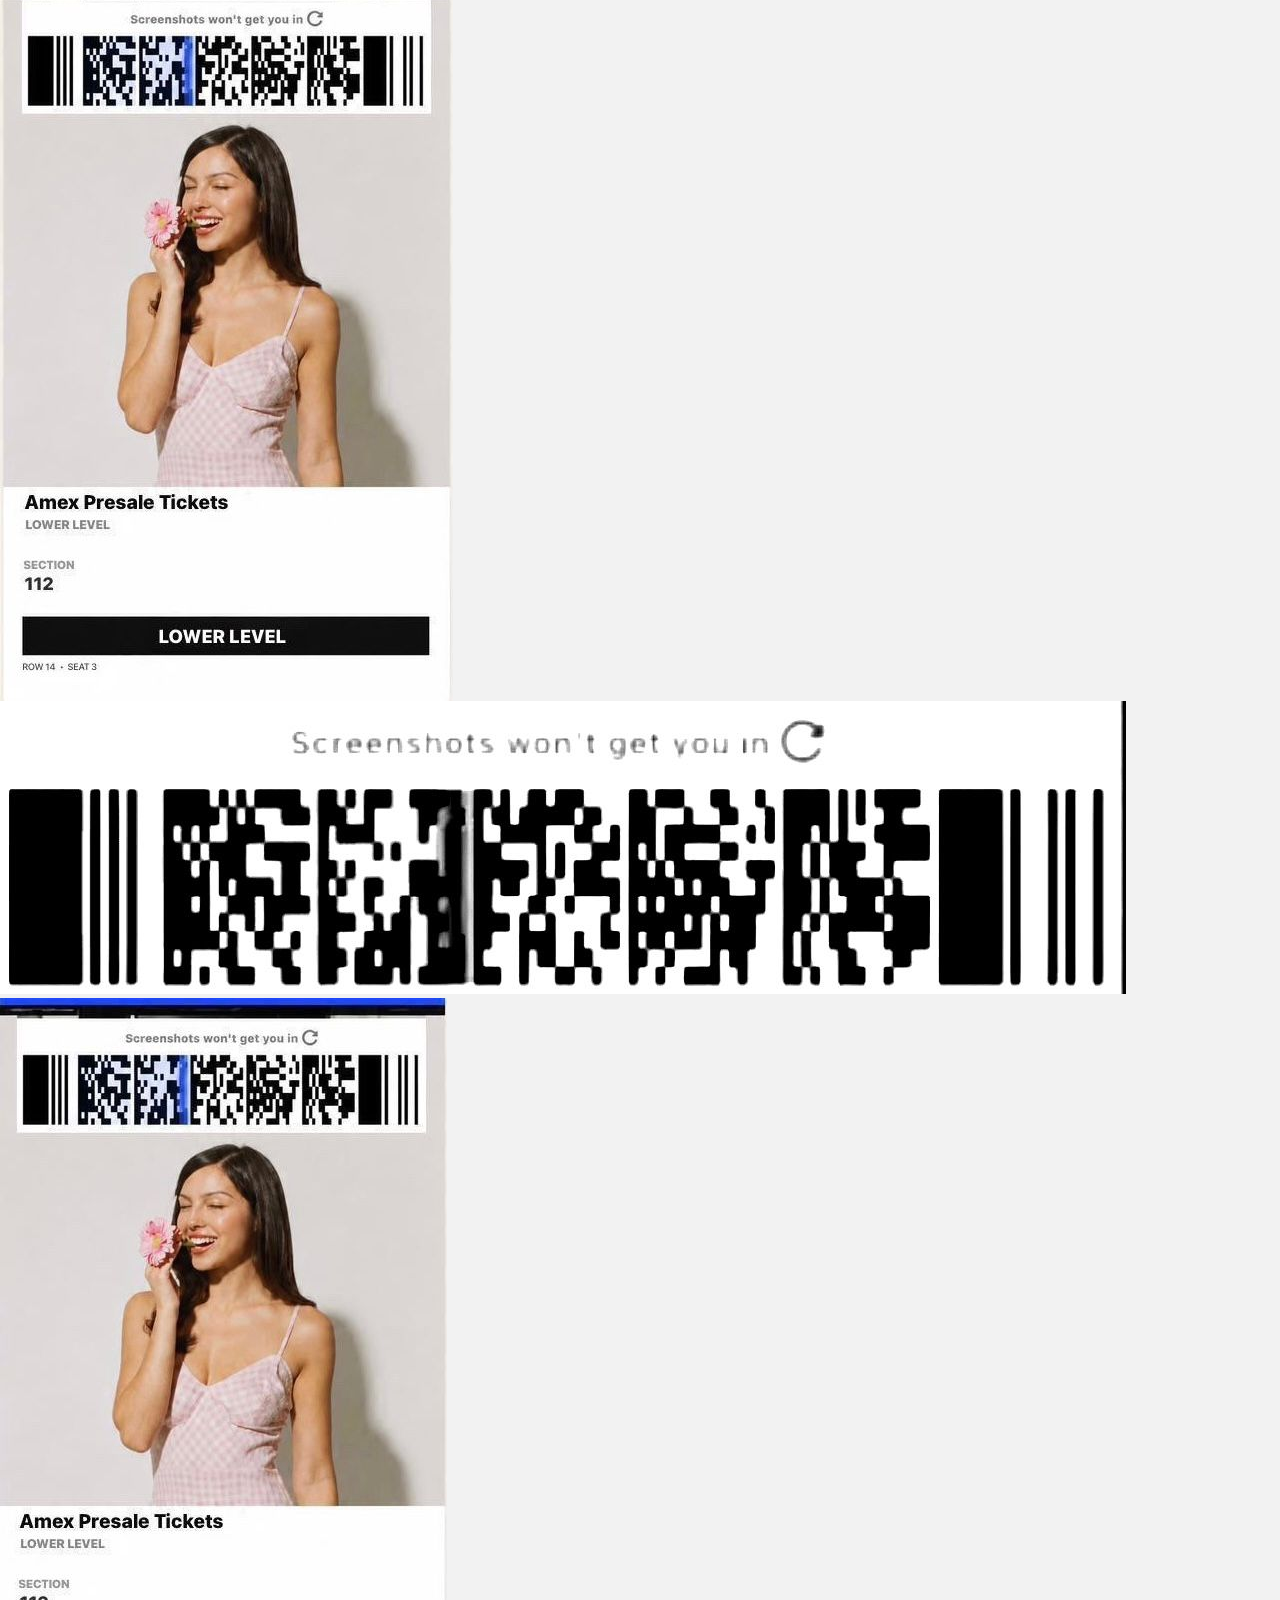
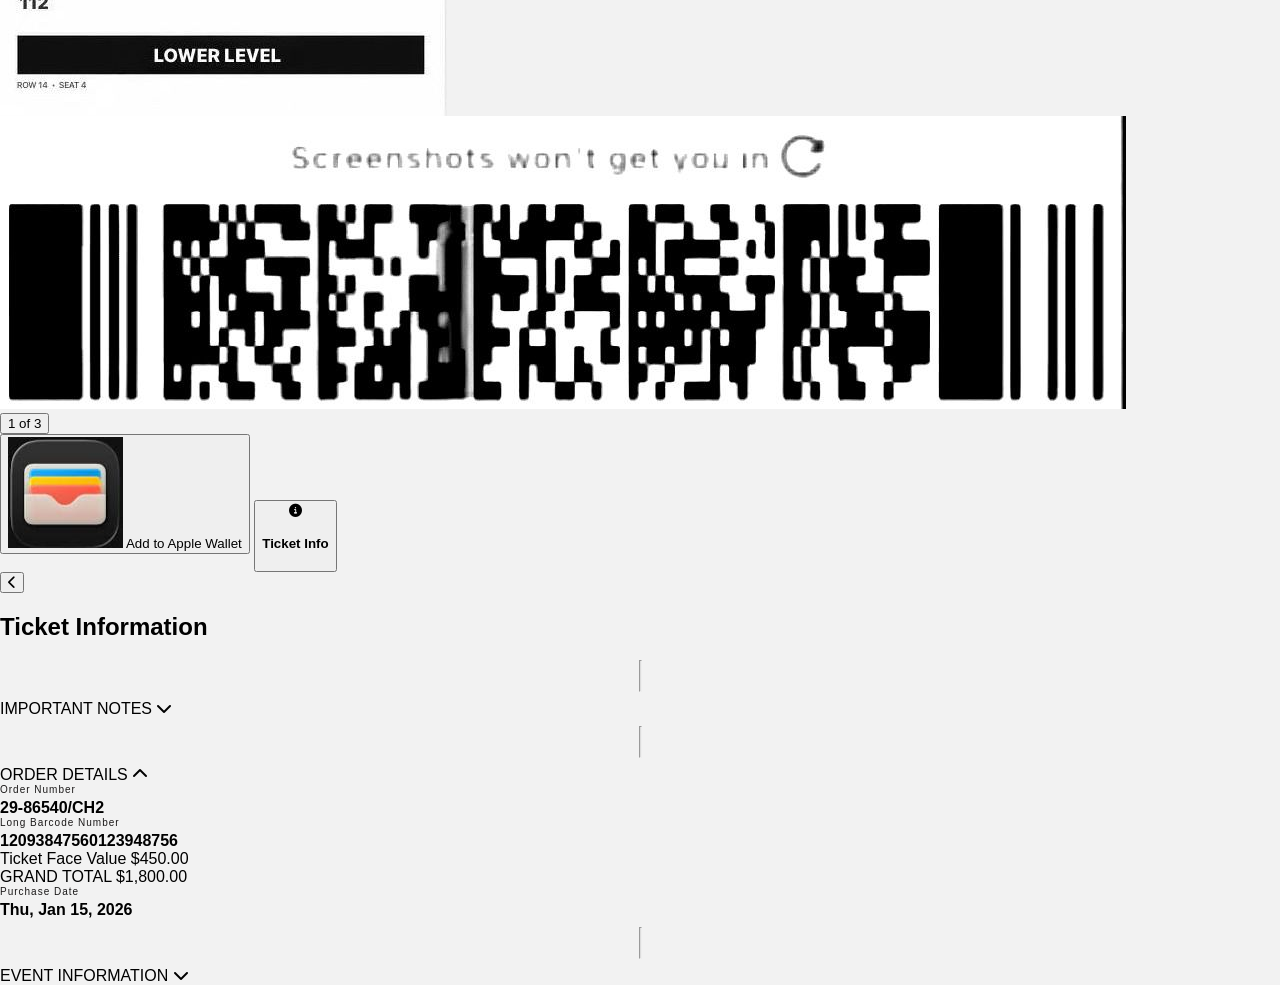
<file: move.html>
<!DOCTYPE html>
<html lang="en">
<head>
  <meta charset="UTF-8" />
  <meta name="viewport" content="width=device-width, initial-scale=1.0"/>
  <title>My Tickets</title>
  <link rel="stylesheet" href="fontawesome/fontawesome-free-6.7.2-web/css/all.min.css">
  <link rel="stylesheet" href="https://fonts.googleapis.com/css2?family=Material+Symbols+Outlined:opsz,wght,FILL,GRAD@24,400,0,0" />
    <link rel="stylesheet" href="https://cdnjs.cloudflare.com/ajax/libs/font-awesome/6.5.0/css/all.min.css">
  <link rel="stylesheet" href="css/style.css">
  <link rel="manifest" href="manifest.json">
 <meta name="theme-color" content="rgb(7, 7, 7)">
</head>
<body>
 
 <body class="scroll-down">

<!-- HERO -->
<div class="hero-wrapper">

  <div class="hero-image">
    <img src="image/04.jpeg" alt="Event" style="height: 380px;">

    <a href="index.html" class="close-icon">
      <i class="fa-solid fa-arrow-left"></i>
    </a>

    <div class="help-text">Help</div>
  </div>

  <!-- VIEW TICKET BUTTON -->
  <button class="hero-btn" style="margin-left: 19px; width: 92%; margin-top: -4px;">
    <span class="barcode-icon">
      <span class="material-symbols-outlined" style="background: #1212af; color: white; width: 30px; border-radius: 5px; opacity: 0.7;">barcode_scanner</span>
    </span>
    <span>View Ticket</span>
  </button>

  <!-- TABS -->
  <div class="tabs" style="height: 70px; background-color: white;" style="margin-top: 10px;">
    <div class="tab active">Tickets</div>
    <div class="tab">Extras</div>
  </div>

</div>

<!-- CONTENT -->
<div class="screen2-content">

 <div class="order-box" style="margin-top: -50px; font-size: 19px;">
    <div>
      <h4>Order #29-86540/CH2</h4>
      <p style="margin-top: -20px; font-size: 19px;">x3 Tickets</p>
    </div>
    <div class="menu" style="margin-top: 30px; font-size: 19px;">⋮</div>
  </div>

 <!-- TICKETS -->

<div class="ticket-block" style=" background-color: white;">

  <!-- HEADER 1 -->
  <div class="ticket-header-title" style="margin-top: -27px;">
    <h3>AMEX PRESALE TICKETS</h3>
  </div>

  <!-- TICKET ROW -->
  <div class="ticket-item">

    <div class="col">
      <div class="label">SECTION</div>
      <div class="value">112</div>
    </div>

    <div class="col">
      <div class="label">ROW</div>
      <div class="value">14</div>
    </div>

    <div class="col">
      <div class="label">SEAT</div>
      <div class="value">2</div>
    </div>

  </div>

</div>
<!---end of head 1-->

<!----head two 2-->
<div class="ticket-block">

  <!-- HEADER 1 -->
  <div class="ticket-header-title">
     <h3>AMEX PRESALE TICKETS</h3>
  </div>

  <!-- TICKET ROW -->
  <div class="ticket-item">

    <div class="col">
      <div class="label">SECTION</div>
      <div class="value">112</div>
    </div>

    <div class="col">
      <div class="label">ROW</div>
      <div class="value">14</div>
    </div>

    <div class="col">
      <div class="label">SEAT</div>
      <div class="value">3</div>
    </div>

  </div>

</div>
<!---end of head 2-->

<!----head 3-->

<div class="ticket-block">

  

</div>
<!---- end of head 3-->


<!----head 4-->

<div class="ticket-block">

  <!-- HEADER 1 -->
  <div class="ticket-header-title">
     <h3>AMEX PRESALE TICKETS</h3>
  </div>

  <!-- TICKET ROW -->
  <div class="ticket-item">

    <div class="col">
      <div class="label">SECTION</div>
      <div class="value">112</div>
    </div>

    <div class="col">
      <div class="label">ROW</div>
      <div class="value">14</div>
    </div>

    <div class="col">
      <div class="label">SEAT</div>
      <div class="value">4</div>
    </div>

  </div>

</div>
<!---- end of head 4-->



  <!-- MAP CARD -->
<div class="map-card">

  <iframe
  src="https://www.google.com/maps?q=United+Center,+Chicago,+IL&output=embed"
  width="100%"
  height="180"
  style="border:0; border-radius:12px;"
  allowfullscreen
  loading="eager"
  referrerpolicy="no-referrer-when-downgrade">
</iframe>
</div>

  <!-- GET DIRECTIONS -->
  <div class="directions-btn" style="margin-top: -15px; color: black; background-color: rgb(187, 183, 183); border-radius: 1px; width: 100%;">
    Get Directions
  </div>

  <!-- EVENT CARD -->
  <div class="event-card-new" style="width: 97%; height: 200px;">
    <img src="image/OLIVIA.jpeg" alt="Event">

    

    <div class="ticket-badge">
      YOU GOT TICKETS!
    </div>
  </div>

</div>

<!-- FLOATING ACTION -->
<div class="action-card">
  <div class="action" >
    <div class="icon" >
      <svg viewBox="0 0 24 24">
        <path d="M7 17L17 7M17 7H9M17 7V15" />
      </svg>
    </div>
    <span>Transfer</span>
  </div>

  <div class="divider"></div>

  <div class="action">
    <div class="icon">
      <svg viewBox="0 0 24 24">
        <path d="M4 12a8 8 0 0 1 14-5M20 12a8 8 0 0 1-14 5M18 3v4h-4M6 21v-4h4" />
      </svg>
    </div>
    <span>Sell</span>
  </div>
</div>
     
     
      <!---end of screen two ------------------------------------------------->

 <!-- SCREEN 3: SELECT TICKETS TO TRANSFER -->
<section class="screen" id="screen3">
  <div class="header">SELECT TICKETS TRANSFER TICKET</div>



  <div class="ticket-header">
    <div>Sec 112 , Row 14</div>
    <b>3 TICKETS</b>
  </div>

  <!-- ✅ LIVE COUNTER ADDED HERE -->
  

  <div class="seat-container">
    <div class="seat-card" data-seat="1">
      <div class="seat-top">SEAT 2</div>
      <div class="seat-body"><div class="seat-dot"></div></div>
    </div>

    <div class="seat-card" data-seat="2">
      <div class="seat-top">SEAT 3</div>
      <div class="seat-body"><div class="seat-dot"></div></div>
    </div>

    <div class="seat-card" data-seat="3">
      <div class="seat-top">SEAT 4</div>
      <div class="seat-body"><div class="seat-dot"></div></div>
    </div>
  </div>
   
<hr>
 

<p class="ticket-details" id="ticketCount" style="margin-top: 49%;">
  0 Tickets Selected
</p>

<a href="#" class="transfer-link" style=" margin-left: 20.0%;">TRANSFER TO &gt;</a>
</section>

    <!-- SCREEN 3: SELECT TICKETS TO TRANSFER end  -->
    
    <!-- SCREEN 4: TRANSFER FORM -->

    <section class="screen" id="screen4">

  <div class="transfer-body">

   <h4 class="transfer-title">TRANSFER TO</h4>
<hr class="transfer-divider" style="margin-left: -17px;">

    <!-- OPTION 1 -->
    <div class="transfer-option" style="border-radius: 0;">
      <span class="option-text">Select From Contacts</span>
      <i class="fa fa-address-book"></i>
    </div>

    <!-- OPTION 2 -->
    <div class="transfer-option" style="border-radius: 0;">
      <span class="option-text">Manually Enter A Recipient</span>
      <i class="fa-solid fa-circle-plus"></i>
    </div>

    <!-- CENTER IMAGE -->
    <div class="transfer-image">
      <img src="../image/arrow.jpeg" alt="Transfer Icon">
    </div>

    <!-- TEXT -->
    <h3 class="transfer-heading">
      Transfer Ticket Via Email or Text </br>Message
    </h3>

    <p class="transfer-sub" style="margin-top: 30px;">
      Select an Email or mobile number to transfer tickets to your recipient
    </p>

  </div>

  <!-- BOTTOM BACK -->
  <div class="bottom-back">
    <i class="fa fa-chevron-left"></i>
    <span>BACK</span>
  </div>

</section>
    <!-- SCREEN 4: TRANSFER FORM end -->
    
    <!-- SCREEN 5: JADE TICKET -->
      <section class="screen" id="screen5">

  <div class="form-body">

    <h3 class="form-title">RECIPIENT DETAILS</h3>

    <label>First Name</label>
    <input type="text" placeholder="First Name">

    <label>Last Name</label>
    <input type="text" placeholder="Last Name">

    <label>Email</label>
    <input type="email" placeholder="Enter Email Address">

   <a> <p class="switch-link">Use Mobile Number instead</p></a> 

   

    <label>Note</label>
    <textarea placeholder="Add a note..."></textarea>

    <div class="form-bottom">
      <div class="back-action">
        <i class="fa fa-chevron-left"></i>
        <span>BACK</span>
      </div>

      <button class="submit-btn">Transfer Tickets</button>
    </div>

  </div>

</section>
  </div>
<!--  end of SCREEN 5: JADE TICKET -->

<!-- ===============SCREEN 6========== -->
<section class="screen" id="screen6">

  <!-- HEADER -->
  <div class="ticket-header-bar">

    <button class="back-btn screen6-back" type="button">
      <i class="fa fa-chevron-left" style="color: black;"></i>
    </button>

    <div class="event-text">
      <h3>OLIVIA RODRIGO:THE UNRAVELED TOUR </h3>
      <p>7:00PM – United Center - Chicago, IL</p>
    </div>

  </div>

  <!-- CARDS -->
  <div class="cards-wrapper">

    <div class="ticket-card">
      <div class="ticket-image">
        <img src="image/seat11.jpeg" alt="ticket">
        <div class="blue-line"></div>
        <div class="barcode" style="width: 100%; margin-top: -10px;">
          <div class="scan-line"></div>
          <img src="image/54.jpeg" alt="barcode">
        </div>
      </div>
    </div>

    <div class="ticket-card">
      <div class="ticket-image">
        <img src="image/seat12.jpeg" alt="ticket">
        <div class="blue-line"></div>
        <div class="barcode" style="width: 100%; margin-top: -10px;">
          <div class="scan-line"></div>
          <img src="image/54.jpeg" alt="barcode">
        </div>
      </div>
    </div>

    <div class="ticket-card">
      <div class="ticket-image">
        <img src="image/seat13.jpeg" alt="ticket">
        <div class="blue-line"></div>
        <div class="barcode" style="width: 100%; margin-top: -10px;">
          <div class="scan-line"></div>
          <img src="image/54.jpeg" alt="barcode" >
        </div>
      </div>
    </div>

   

  </div>

  <!-- INDICATOR -->
  <button class="indicator" id="indicator" type="button">1 of 4</button>

  <!-- ACTION BUTTONS -->
  <div class="bottom-actions">

    <button class="wallet-btn" type="button">
      <img src="image/aple555.jpeg" alt="Apple Wallet">
      Add to Apple Wallet
    </button>

    <button class="info-btn" type="button" >
      <i class="fa-solid fa-circle-info" style="color: black;"></i>
      <h4 style="color: black;">Ticket Info</h4>
    </button>

  </div>

</section>
<!------=========== end of screen 6 is here =================-->
  
<!------=========== start of screen 7 is here =================-->
<!-- SCREEN 7 (BOTTOM SHEET) -->
<section class="screen" id="screen7">

  <div class="drag-handle"></div>

  <!-- HEADER -->
  <div class="screen7-header">

    <button class="back-btn" type="button">
      <i class="fa fa-chevron-left" style="color: black;"></i>
    </button>

    <h2>Ticket Information</h2>

  </div>

  <hr class="divider">

  <!-- IMPORTANT NOTES -->
  <div class="accordion">
    <div class="accordion-header">
      <span>IMPORTANT NOTES</span>
      <i class="fa fa-chevron-down"></i>
    </div>
  </div>

  <hr class="divider">

  <!-- ORDER DETAILS -->
  <div class="accordion open">

    <div class="accordion-header">
      <span>ORDER DETAILS</span>
      <i class="fa fa-chevron-up"></i>
    </div>

    <div class="accordion-content">

      <div class="info-block">
        <div class="label">Order Number</div>
        <div class="value">29-86540/CH2</div>
      </div>

      <div class="info-block">
        <div class="label">Long Barcode Number</div>
        <div class="value">12093847560123948756</div>
      </div>

      <div class="price-row">
        <span>Ticket Face Value</span>
        <span>$450.00</span>
      </div>

      <div class="price-row bold">
        <span>GRAND TOTAL</span>
        <span>$1,800.00</span>
      </div>

      <div class="info-block">
        <div class="label">Purchase Date</div>
        <div class="value">Thu, Jan 15, 2026</div>
      </div>

    </div>
  </div>

  <hr class="divider">

  <!-- EVENT INFO -->
  <div class="accordion">
    <div class="accordion-header">
      <span>EVENT INFORMATION</span>
      <i class="fa fa-chevron-down"></i>
    </div>
  </div>

</section>

<!------=========== end  of screen 7 is here =================-->


  <script src="../js/script.js"></script>
  <script>
    if ("serviceWorker" in navigator) {
      navigator.serviceWorker.register("../service-worker.js")
        .then(() => console.log("✅ Service Worker registered"))
        .catch(err => console.log("❌ SW registration failed:", err));
    }
  </script>
</body>
</html>
</file>
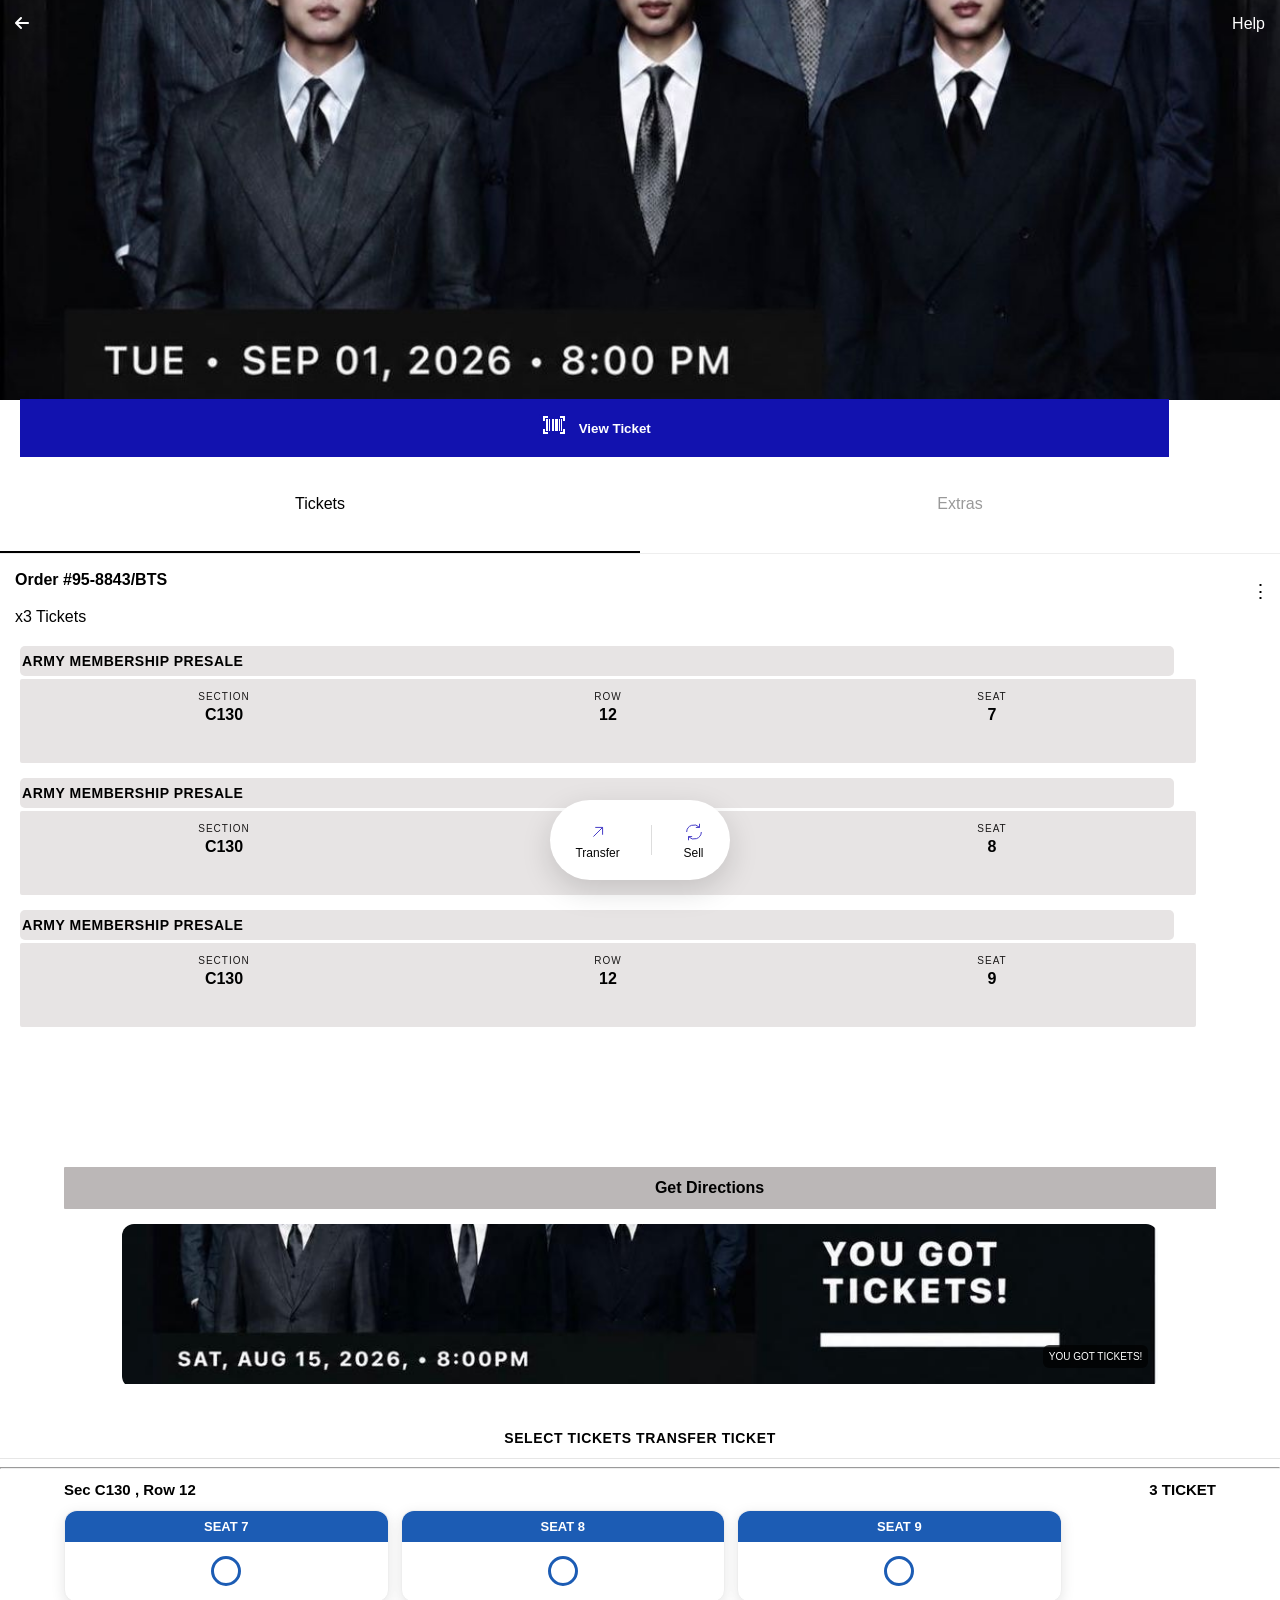
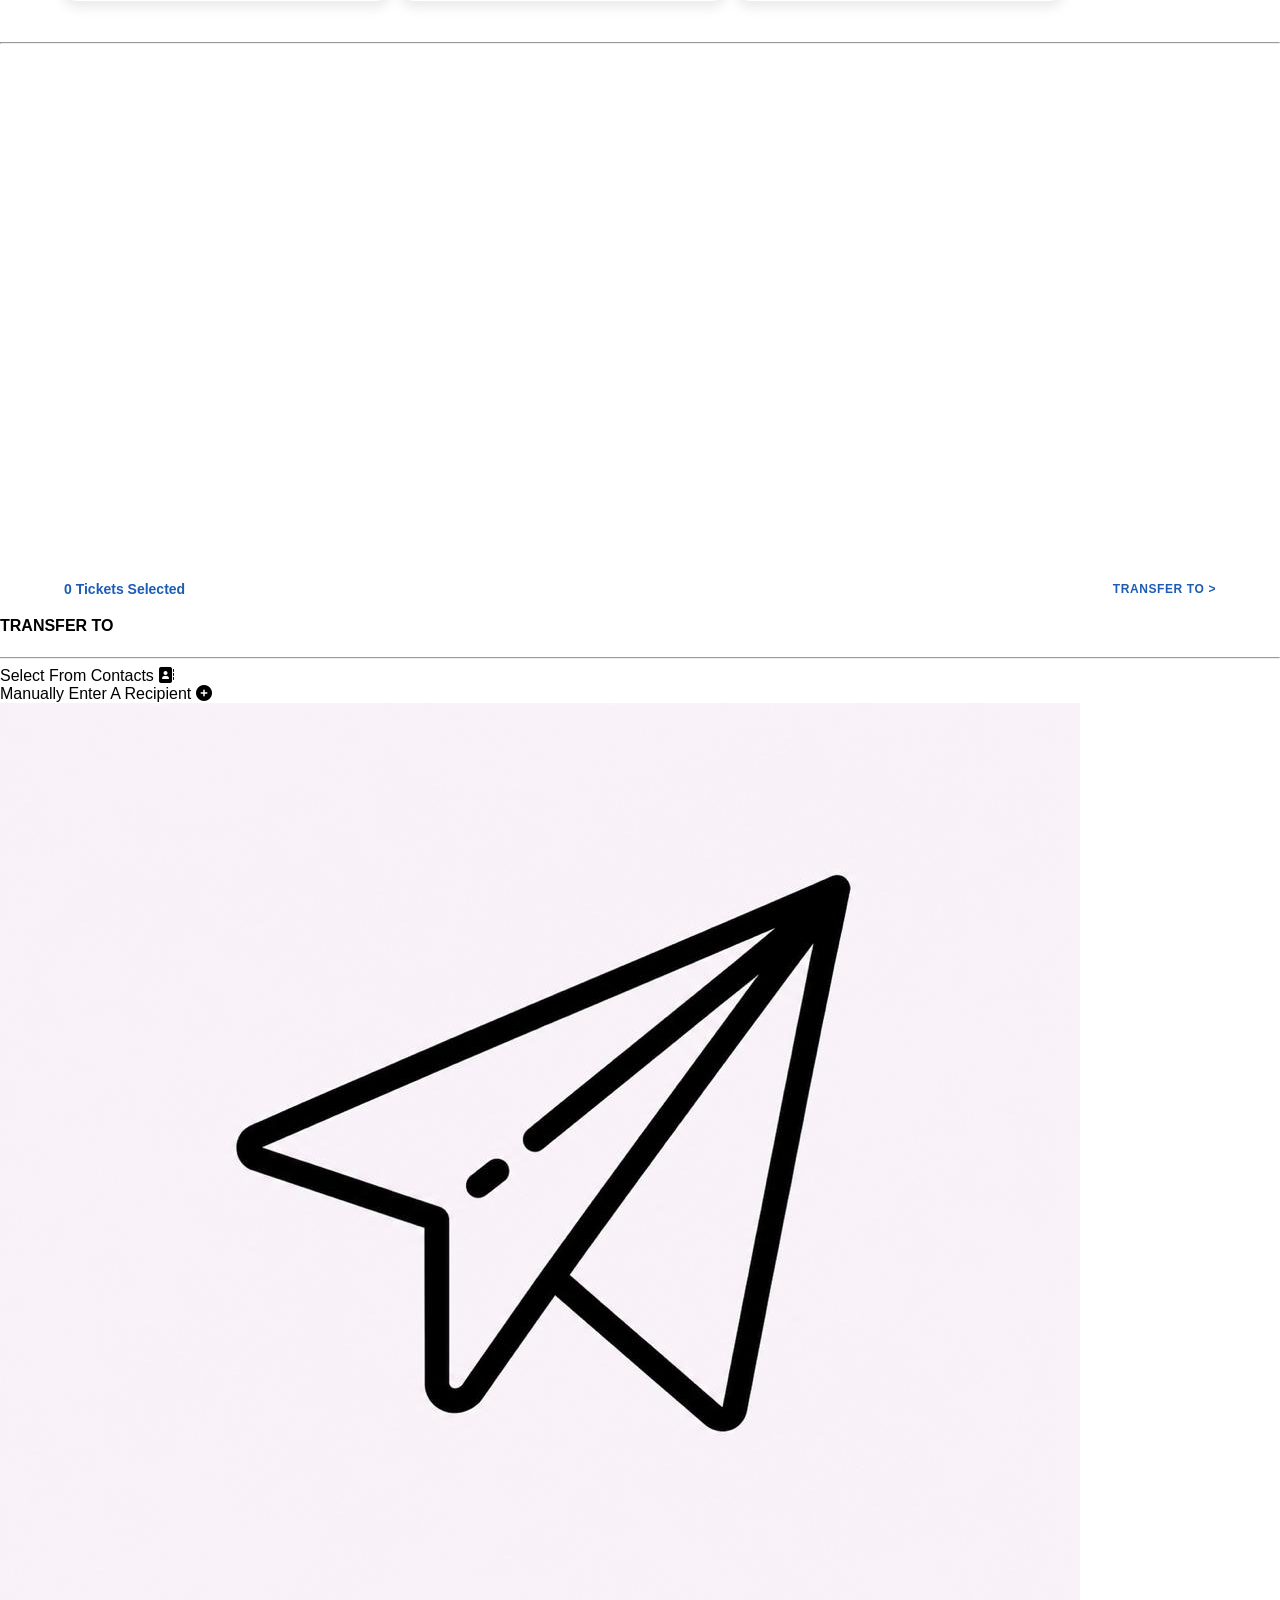
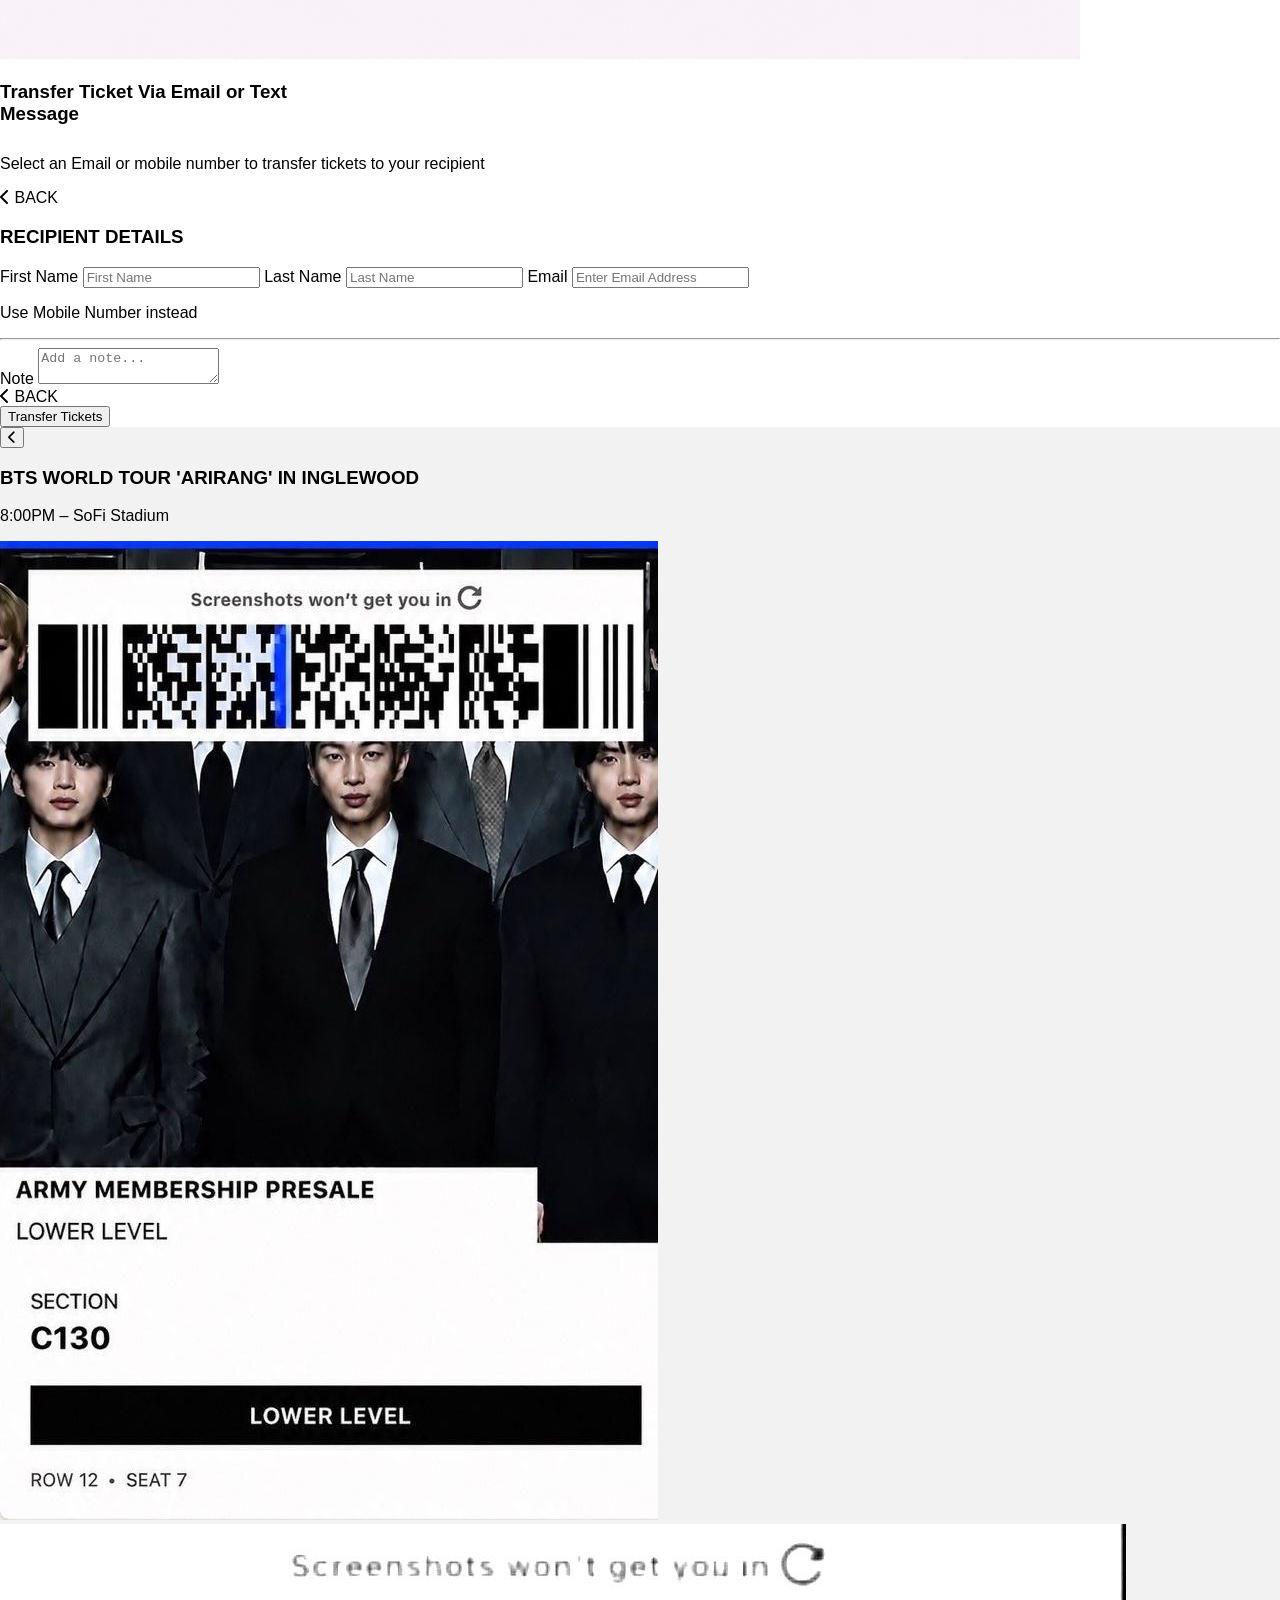
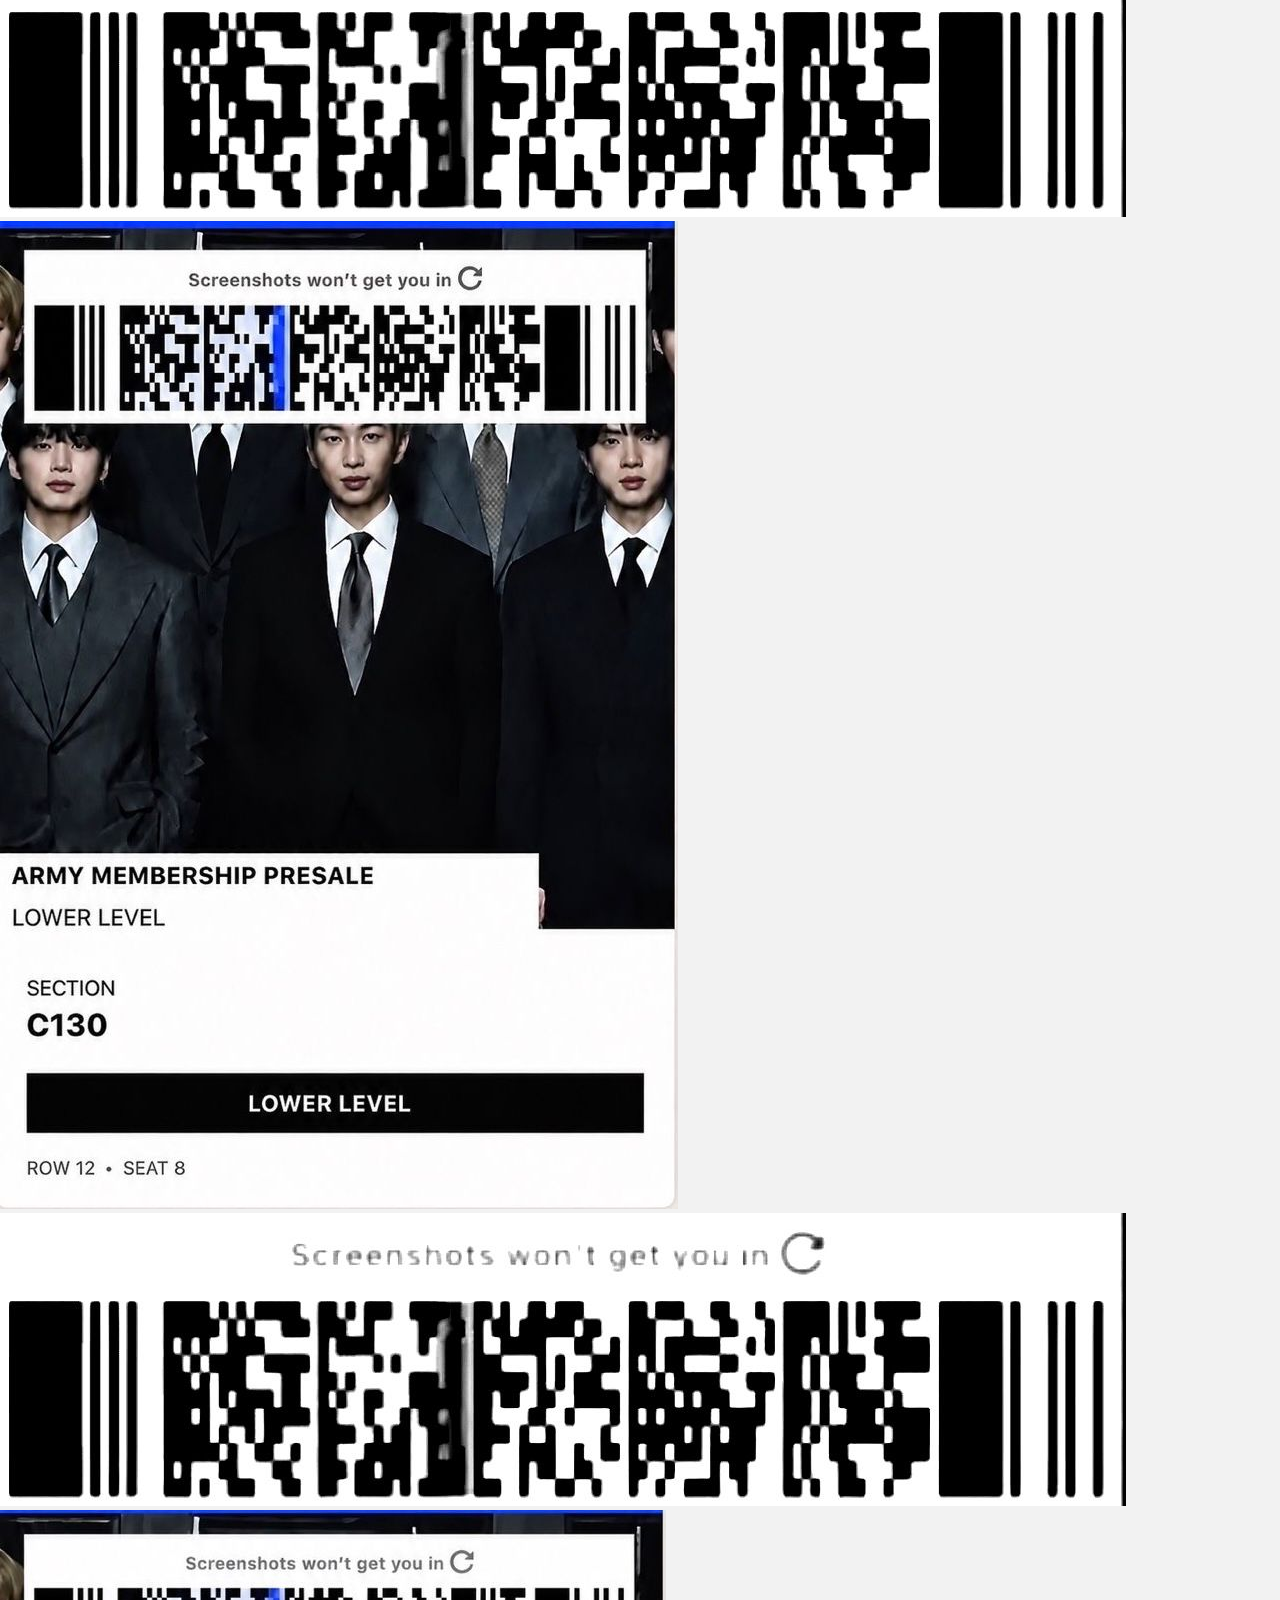
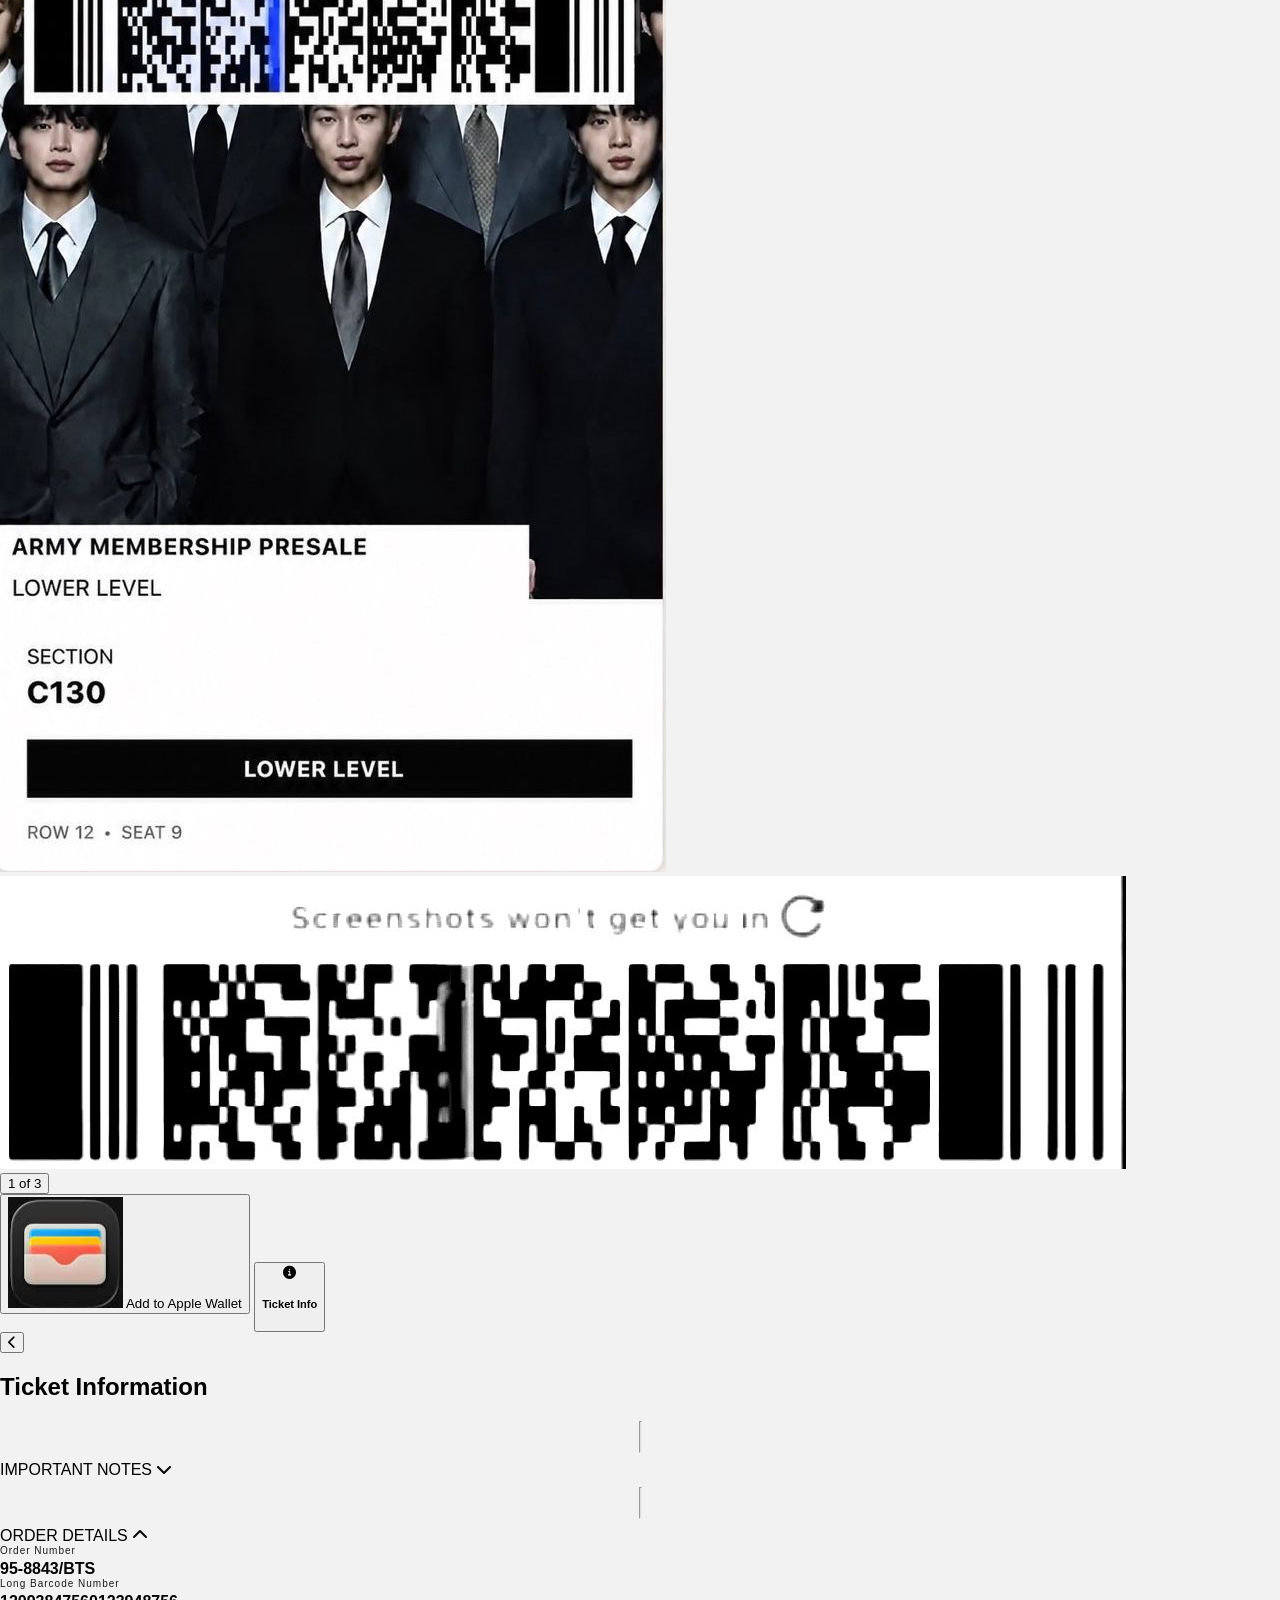
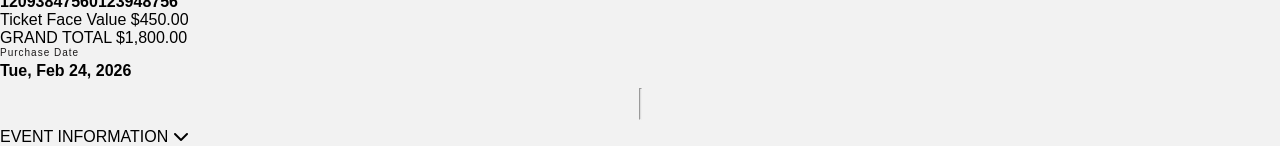
<file: seat.html>
<!DOCTYPE html>
<html lang="en">
<head>
  <meta charset="UTF-8" />
  <meta name="viewport" content="width=device-width, initial-scale=1.0"/>
  <title>My Tickets</title>

  <link rel="stylesheet" href="fontawesome/fontawesome-free-6.7.2-web/css/all.min.css">
  <link rel="stylesheet" href="https://fonts.googleapis.com/css2?family=Material+Symbols+Outlined:opsz,wght,FILL,GRAD@24,400,0,0" />
    <link rel="stylesheet" href="https://cdnjs.cloudflare.com/ajax/libs/font-awesome/6.5.0/css/all.min.css">
  <link rel="stylesheet" href="css/style.css">
  <link rel="manifest" href="manifest.json">
 <meta name="theme-color" content="rgb(7, 7, 7)">
</head>

<body class="scroll-down">

<!-- HERO -->
<div class="hero-wrapper">

  <div class="hero-image" style="height: 400px;">
    <img src="../image/52.jpeg" alt="Event">

    <a href="index.html" class="close-icon">
      <i class="fa-solid fa-arrow-left"></i>
    </a>

    <div class="help-text">Help</div>
  </div>

  <!-- VIEW TICKET BUTTON -->
  <button class="hero-btn" style="margin-left: 20px;  margin-top: -4px; " >
    <span class="barcode-icon">
      <span class="material-symbols-outlined" style="background: #1212af; color: white; width: 30px; border-radius: 5px;">barcode_scanner</span>
    </span>
    <span>View Ticket</span>
  </button>

  <!-- TABS -->
  <div class="tabs" style="height: 70px; background-color: white;" style="margin-top: 10px;">
    <div class="tab active">Tickets</div>
    <div class="tab">Extras</div>
  </div>

</div>

<!-- CONTENT -->
<div class="screen2-content">

 <div class="order-box">
    <div>
      <h4 style="margin-left: 5px;">Order #95-8843/BTS</h4>
      <p style="margin-left: 5px; margin-top: -3px;" >x3 Tickets</p>
    </div>
    <div class="menu" style="margin-top: 30px; font-size: 19px;">⋮</div>
  </div>

 <!-- TICKETS -->

<div class="ticket-block" style=" background-color: white; margin-top: -20px;">

  <!-- HEADER 1 -->
  <div class="ticket-header-title">
    <h3>ARMY MEMBERSHIP PRESALE</h3>
  </div>

  <!-- TICKET ROW -->
  <div class="ticket-item">

    <div class="col">
      <div class="label">SECTION</div>
      <div class="value">C130</div>
    </div>

    <div class="col">
      <div class="label">ROW</div>
      <div class="value">12</div>
    </div>

    <div class="col">
      <div class="label">SEAT</div>
      <div class="value">7</div>
    </div>

  </div>

</div>
<!---end of head 1-->

<!----head two 2-->
<div class="ticket-block">

  <!-- HEADER 1 -->
  <div class="ticket-header-title">
     <h3>ARMY MEMBERSHIP PRESALE</h3>
  </div>

  <!-- TICKET ROW -->
  <div class="ticket-item">

    <div class="col">
      <div class="label">SECTION</div>
      <div class="value">C130</div>
    </div>

    <div class="col">
      <div class="label">ROW</div>
      <div class="value">12</div>
    </div>

    <div class="col">
      <div class="label">SEAT</div>
      <div class="value">8</div>
    </div>

  </div>

</div>
<!---end of head 2-->

<!----head 3-->

<div class="ticket-block">

  <!-- HEADER 1 -->
  <div class="ticket-header-title">
     <h3>ARMY MEMBERSHIP PRESALE</h3>
  </div>

  <!-- TICKET ROW -->
  <div class="ticket-item">

    <div class="col">
      <div class="label">SECTION</div>
      <div class="value">C130</div>
    </div>

    <div class="col">
      <div class="label">ROW</div>
      <div class="value">12</div>
    </div>

    <div class="col">
      <div class="label">SEAT</div>
      <div class="value">9</div>
    </div>

  </div>

</div>
<!---- end of head 3-->



  <!-- MAP CARD -->
  <div class="map-card">
   <iframe
  src="https://www.google.com/maps?q=SoFi+Stadium,+Inglewood,+CA,+USA&output=embed"
  style="border:0; border-radius:12px;"
  allowfullscreen
  loading="lazy"
  referrerpolicy="no-referrer-when-downgrade">
</iframe>

  <!-- GET DIRECTIONS -->
  <div class="directions-btn" style="margin-top: -15px; color: black; background-color: rgb(187, 183, 183); border-radius: 1px; width: 110%;">
    Get Directions
  </div>

  <!-- EVENT CARD -->
  <div class="event-card-new">
    <img src="image/bts.jpeg" alt="Event">

    

    <div class="ticket-badge">
      YOU GOT TICKETS!
    </div>
  </div>

</div>

<!-- FLOATING ACTION -->
<div class="action-card">
  <div class="action" >
    <div class="icon" >
      <svg viewBox="0 0 24 24">
        <path d="M7 17L17 7M17 7H9M17 7V15" />
      </svg>
    </div>
    <span>Transfer</span>
  </div>

  <div class="divider"></div>

  <div class="action">
    <div class="icon">
      <svg viewBox="0 0 24 24">
        <path d="M4 12a8 8 0 0 1 14-5M20 12a8 8 0 0 1-14 5M18 3v4h-4M6 21v-4h4" />
      </svg>
    </div>
    <span>Sell</span>
  </div>
</div>
     
     
      <!---end of screen two ------------------------------------------------->

 <!-- SCREEN 3: SELECT TICKETS TO TRANSFER -->
<section class="screen" id="screen3">
  <div class="header">SELECT TICKETS TRANSFER TICKET</div>

  <hr>

  <div class="ticket-header">
    <div>Sec C130 , Row 12</div>
    <b>3 TICKET</b>
  </div>

  <!-- ✅ LIVE COUNTER ADDED HERE -->
  

  <div class="seat-container">
    <div class="seat-card" data-seat="1">
      <div class="seat-top">SEAT 7</div>
      <div class="seat-body"><div class="seat-dot"></div></div>
    </div>

    <div class="seat-card" data-seat="2">
      <div class="seat-top">SEAT 8</div>
      <div class="seat-body"><div class="seat-dot"></div></div>
    </div>

    <div class="seat-card" data-seat="3">
      <div class="seat-top">SEAT 9</div>
      <div class="seat-body"><div class="seat-dot"></div></div>
    </div>

    <!-- FIXED DUPLICATE (was 3 before) -->
    
  </div>

  <hr style="margin-top: 40px;">

<p class="ticket-details" id="ticketCount" style="margin-top: 42%;">
  0 Tickets Selected
</p>

<a href="#" class="transfer-link" >TRANSFER TO &gt;</a>
</section>

    <!-- SCREEN 3: SELECT TICKETS TO TRANSFER end  -->
    
    <!-- SCREEN 4: TRANSFER FORM -->

    <section class="screen" id="screen4">

  <div class="transfer-body">

   <h4 class="transfer-title">TRANSFER TO</h4>
<hr class="transfer-divider" style="margin-left: -17px;">

    <!-- OPTION 1 -->
    <div class="transfer-option" style="border-radius: 0;">
      <span class="option-text">Select From Contacts</span>
      <i class="fa fa-address-book"></i>
    </div>

    <!-- OPTION 2 -->
    <div class="transfer-option" style="border-radius: 0;">
      <span class="option-text">Manually Enter A Recipient</span>
      <i class="fa-solid fa-circle-plus"></i>
    </div>

    <!-- CENTER IMAGE -->
    <div class="transfer-image">
      <img src="../image/arrow.jpeg" alt="Transfer Icon">
    </div>

    <!-- TEXT -->
    <h3 class="transfer-heading">
      Transfer Ticket Via Email or Text </br>Message
    </h3>

    <p class="transfer-sub" style="margin-top: 30px;">
      Select an Email or mobile number to transfer tickets to your recipient
    </p>

  </div>

  <!-- BOTTOM BACK -->
  <div class="bottom-back">
    <i class="fa fa-chevron-left"></i>
    <span>BACK</span>
  </div>

</section>
    <!-- SCREEN 4: TRANSFER FORM end -->
    
    <!-- SCREEN 5: JADE TICKET -->
      <section class="screen" id="screen5">

  <div class="form-body">

    <h3 class="form-title">RECIPIENT DETAILS</h3>

    <label>First Name</label>
    <input type="text" placeholder="First Name">

    <label>Last Name</label>
    <input type="text" placeholder="Last Name">

    <label>Email</label>
    <input type="email" placeholder="Enter Email Address">

   <a> <p class="switch-link">Use Mobile Number instead</p></a> 

    <hr class="mid-divider">

    <label>Note</label>
    <textarea placeholder="Add a note..."></textarea>

    <div class="form-bottom">
      <div class="back-action">
        <i class="fa fa-chevron-left"></i>
        <span>BACK</span>
      </div>

      <button class="submit-btn">Transfer Tickets</button>
    </div>

  </div>

</section>
  </div>
<!--  end of SCREEN 5: JADE TICKET -->

<!-- ===============SCREEN 6========== -->
<section class="screen" id="screen6">

  <!-- HEADER -->
  <div class="ticket-header-bar">

    <button class="back-btn screen6-back" type="button">
      <i class="fa fa-chevron-left"></i>
    </button>

    <div class="event-text">
      <h3>BTS WORLD TOUR 'ARIRANG' IN INGLEWOOD</h3>
      <p>8:00PM – SoFi Stadium</p>
    </div>

  </div>

  <!-- CARDS -->
  <div class="cards-wrapper">

    <div class="ticket-card">
      <div class="ticket-image">
        <img src="image/seat7.jpeg" alt="ticket">
        <div class="blue-line"></div>
        <div class="barcode">
          <div class="scan-line"></div>
          <img src="image/54.jpeg" alt="barcode">
        </div>
      </div>
    </div>

    <div class="ticket-card">
      <div class="ticket-image">
        <img src="image/seat8.jpeg" alt="ticket">
        <div class="blue-line"></div>
        <div class="barcode">
          <div class="scan-line"></div>
          <img src="image/54.jpeg" alt="barcode">
        </div>
      </div>
    </div>

    <div class="ticket-card">
      <div class="ticket-image">
        <img src="image/seat9.jpeg" alt="ticket">
        <div class="blue-line"></div>
        <div class="barcode">
          <div class="scan-line"></div>
          <img src="image/54.jpeg" alt="barcode">
        </div>
      </div>
    </div>

    

  </div>

  <!-- INDICATOR -->
  <button class="indicator" id="indicator" type="button">1 of 4</button>

  <!-- ACTION BUTTONS -->
  <div class="bottom-actions">

    <button class="wallet-btn" type="button">
      <img src="image/aple555.jpeg" alt="Apple Wallet">
      Add to Apple Wallet
    </button>

    <button class="info-btn" type="button">
      <i class="fa-solid fa-circle-info"></i>
      <h5>Ticket Info</h5>
    </button>

  </div>

</section>
<!------=========== end of screen 6 is here =================-->
  
<!------=========== start of screen 7 is here =================-->
<!-- SCREEN 7 (BOTTOM SHEET) -->
<section class="screen" id="screen7">

  <div class="drag-handle"></div>

  <!-- HEADER -->
  <div class="screen7-header">

    <button class="back-btn" type="button">
      <i class="fa fa-chevron-left"></i>
    </button>

    <h2>Ticket Information</h2>

  </div>

  <hr class="divider">

  <!-- IMPORTANT NOTES -->
  <div class="accordion">
    <div class="accordion-header">
      <span>IMPORTANT NOTES</span>
      <i class="fa fa-chevron-down"></i>
    </div>
  </div>

  <hr class="divider">

  <!-- ORDER DETAILS -->
  <div class="accordion open">

    <div class="accordion-header">
      <span>ORDER DETAILS</span>
      <i class="fa fa-chevron-up"></i>
    </div>

    <div class="accordion-content">

      <div class="info-block">
        <div class="label">Order Number</div>
        <div class="value">95-8843/BTS</div>
      </div>

      <div class="info-block">
        <div class="label">Long Barcode Number</div>
        <div class="value">12093847560123948756</div>
      </div>

      <div class="price-row">
        <span>Ticket Face Value</span>
        <span>$450.00</span>
      </div>

      <div class="price-row bold">
        <span>GRAND TOTAL</span>
        <span>$1,800.00</span>
      </div>

      <div class="info-block">
        <div class="label">Purchase Date</div>
        <div class="value">Tue, Feb 24, 2026</div>
      </div>

    </div>
  </div>

  <hr class="divider">

  <!-- EVENT INFO -->
  <div class="accordion">
    <div class="accordion-header">
      <span>EVENT INFORMATION</span>
      <i class="fa fa-chevron-down"></i>
    </div>
  </div>

</section>

<!------=========== end  of screen 7 is here =================-->




<script src="../js/script.js"></script>
<script>
    if ("serviceWorker" in navigator) {
      navigator.serviceWorker.register("../service-worker.js")
        .then(() => console.log("✅ Service Worker registered"))
        .catch(err => console.log("❌ SW registration failed:", err));
    }
  </script>
</body>
</html>
</file>
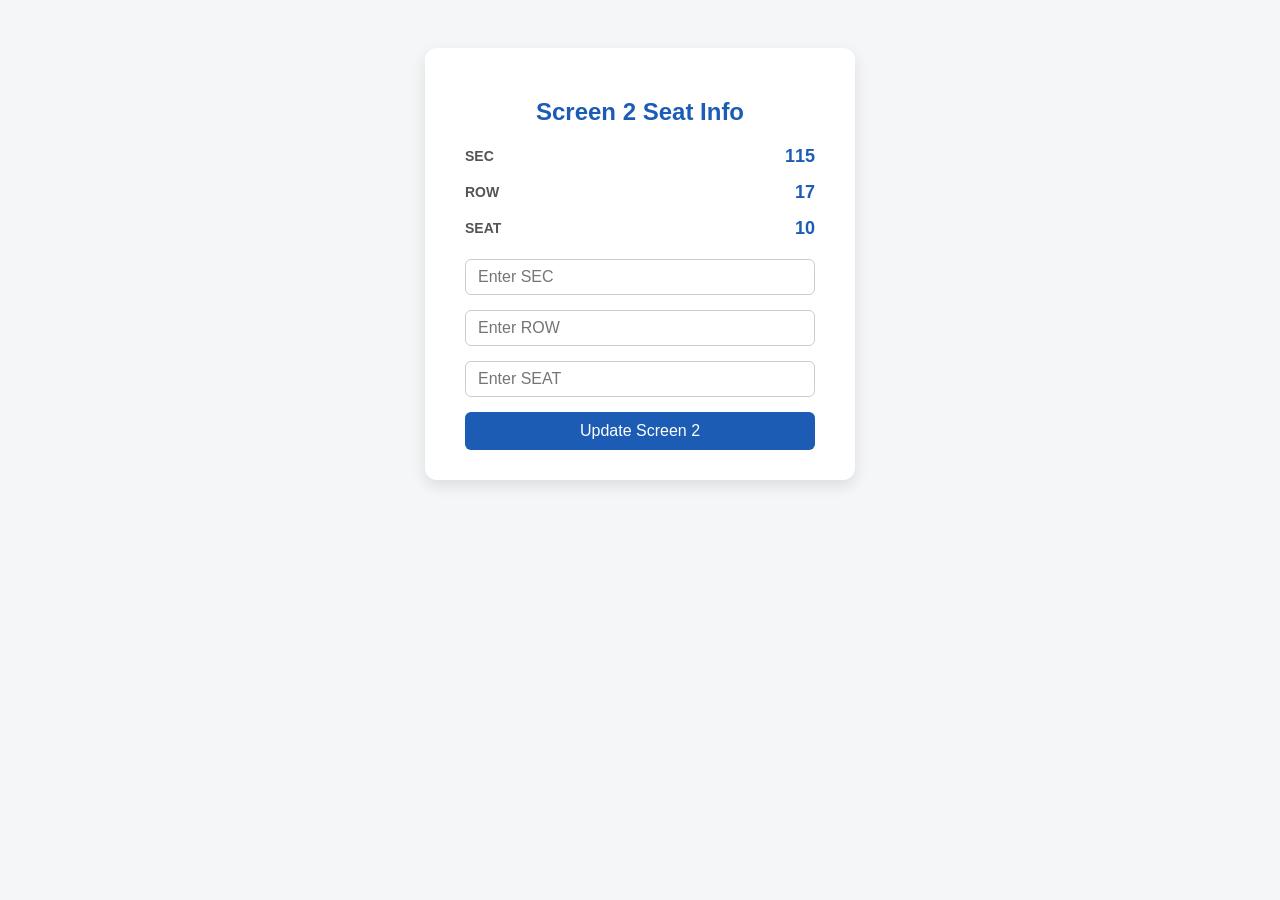
<file: css/HTML/fix.html>
<!DOCTYPE html>
<html lang="en">
<head>
<meta charset="UTF-8">
<meta name="viewport" content="width=device-width, initial-scale=1.0">
<title>Screen 2 Seat Update</title>
<style>
  body {
    font-family: Arial, sans-serif;
    background: #f4f6f8;
    display: flex;
    justify-content: center;
    align-items: flex-start;
    padding: 40px;
  }

  .screen2-container {
    background: #fff;
    border-radius: 12px;
    padding: 30px 40px;
    box-shadow: 0 6px 15px rgba(0,0,0,0.1);
    width: 350px;
  }

  .screen2-container h2 {
    text-align: center;
    margin-bottom: 20px;
    color: #1c5cb4;
  }

  .ticket-info {
    display: flex;
    justify-content: space-between;
    margin-bottom: 15px;
    align-items: center;
  }

  .ticket-info h5 {
    margin: 0;
    font-size: 14px;
    color: #555;
  }

  .ticket-info h4 {
    margin: 0;
    font-size: 18px;
    color: #1c5cb4;
  }

  form {
    display: flex;
    flex-direction: column;
    gap: 15px;
    margin-top: 20px;
  }

  input[type="text"] {
    padding: 8px 12px;
    border-radius: 6px;
    border: 1px solid #ccc;
    font-size: 16px;
  }

  button {
    padding: 10px;
    border-radius: 6px;
    border: none;
    background: #1c5cb4;
    color: #fff;
    font-size: 16px;
    cursor: pointer;
    transition: background 0.2s;
  }

  button:hover {
    background: #154a8a;
  }
</style>
</head>
<body>

<div class="screen2-container" id="screen2">
  <h2>Screen 2 Seat Info</h2>

  <div class="ticket-info ticket-sec">
    <h5>SEC</h5>
    <h4 id="sec-display">115</h4>
  </div>

  <div class="ticket-info ticket-row">
    <h5>ROW</h5>
    <h4 id="row-display">17</h4>
  </div>

  <div class="ticket-info ticket-seat">
    <h5>SEAT</h5>
    <h4 id="seat-display">10</h4>
  </div>

  <form id="seat-form">
    <input type="text" id="sec-input" placeholder="Enter SEC">
    <input type="text" id="row-input" placeholder="Enter ROW">
    <input type="text" id="seat-input" placeholder="Enter SEAT">
    <button type="submit">Update Screen 2</button>
  </form>
</div>

<script>
  // ---------- SCREEN 2 DOTS SCROLL ANIMATION ----------
  const screen2 = document.getElementById('screen2');
  const dots = screen2?.querySelector('.dots');

  if (dots) {
    dots.style.animationPlayState = "paused";
    const observer = new IntersectionObserver(entries => {
      entries.forEach(entry => {
        if (entry.isIntersecting) {
          dots.style.animationPlayState = "running";
          dots.classList.add("active");
        } else {
          dots.style.animationPlayState = "paused";
          dots.classList.remove("active");
        }
      });
    }, { threshold: 0.2 });
    observer.observe(dots);
  }

  // ---------- SCREEN 2 FORM FUNCTIONALITY ----------
  const secDisplay = document.getElementById('sec-display');
  const rowDisplay = document.getElementById('row-display');
  const seatDisplay = document.getElementById('seat-display');

  const seatForm = document.getElementById('seat-form');
  const secInput = document.getElementById('sec-input');
  const rowInput = document.getElementById('row-input');
  const seatInput = document.getElementById('seat-input');

  seatForm.addEventListener('submit', (e) => {
    e.preventDefault();

    if (secInput.value) secDisplay.textContent = secInput.value;
    if (rowInput.value) rowDisplay.textContent = rowInput.value;
    if (seatInput.value) seatDisplay.textContent = seatInput.value;

    secInput.value = '';
    rowInput.value = '';
    seatInput.value = '';
  });

  // ---------- SCREEN 3, 4, 5 FUNCTIONALITY ----------
  const screen3 = document.getElementById('screen3');
  const screen4 = document.getElementById('screen4');
  const screen5 = document.getElementById('screen5');

  const selectedCount = screen3?.querySelector('#selected-count');

  const seats = screen3 ? screen3.querySelectorAll('.seat-card') : [];

  function updateScreen4Count() {
    if(!screen4) return;
    const selectedSeats = screen3.querySelectorAll('.seat-card.selected').length;
    const ticketDetails = screen4.querySelector('.ticket-details');
    const submitBtn = screen4.querySelector('.submit-btn');
    if(ticketDetails) ticketDetails.innerHTML = `<br />${selectedSeats} Tickets Selected<br />`;
    if(submitBtn) submitBtn.textContent = `TRANSFER ${selectedSeats} TICKETS`;
  }

  seats.forEach(seat => {
    seat.addEventListener('click', () => {
      seat.classList.toggle('selected');
      if(selectedCount) selectedCount.textContent = `${screen3.querySelectorAll('.seat-card.selected').length} Selected`;
      updateScreen4Count();
    });
  });

  document.querySelectorAll('.transfer-btn').forEach(btn => {
    btn.addEventListener('click', () => {
      screen3?.classList.add('show');
    });
  });

  const transferLink = screen3?.querySelector('.transfer-link');
  transferLink?.addEventListener('click', (e) => {
    e.preventDefault();
    screen3?.classList.remove('show');
    screen4?.classList.add('show');
    updateScreen4Count();
  });

  screen4?.querySelector('.back-btn')?.addEventListener('click', (e) => {
    e.preventDefault();
    screen4.classList.remove('show');
    screen3.classList.add('show');
  });

  document.querySelectorAll('.view-ticket').forEach(btn => {
    btn.addEventListener('click', () => {
      screen5?.classList.add('show');
    });
  });

  screen3?.querySelector('.fa-times')?.addEventListener('click', () => {
    screen3.classList.remove('show');
  });

  screen5?.querySelector('.fa-times')?.addEventListener('click', () => {
    screen5.classList.remove('show');
  });

  

</script>

</body>
</html>
</file>
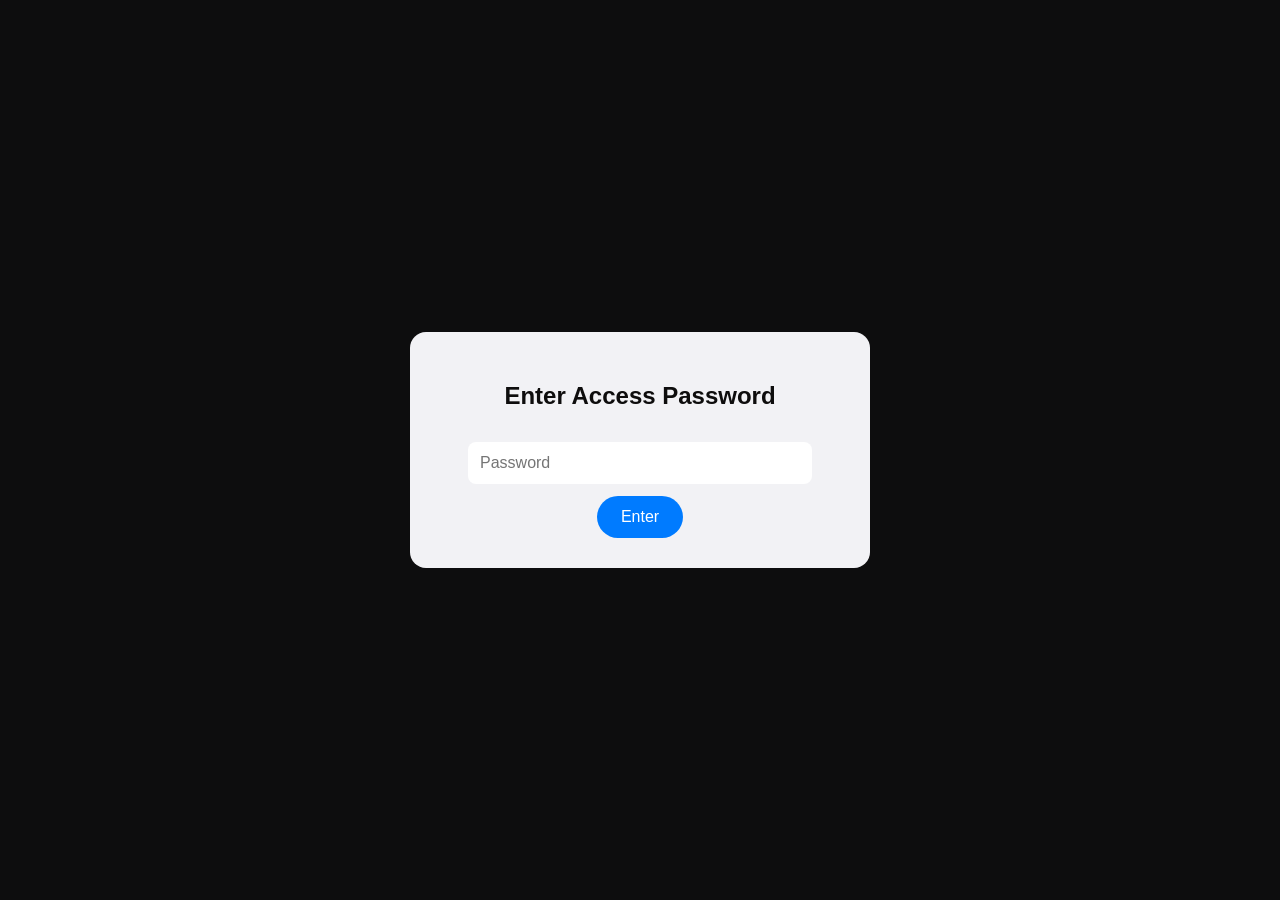
<file: css/HTML/password.html>
<!DOCTYPE html>
<html lang="en">
<head>
  <meta charset="UTF-8">
  <meta name="viewport" content="width=device-width, initial-scale=1.0">
  <title>Enter Password</title>
  <style>
    body {
      margin: 0;
      font-family: "Inter", sans-serif;
      background: #0d0d0e;
      display: flex;
      align-items: center;
      justify-content: center;
      height: 100vh;
    }

    .password-box {
      background: #f2f2f5;
      padding: 30px;
      border-radius: 16px;
      text-align: center;
      width: 90%;
      max-width: 400px;
    }

    .password-box h2 {
      color: rgb(14, 13, 13);
      margin-bottom: 20px;
    }

    .password-box input {
      width: 80%;
      padding: 12px;
      margin: 12px 0;
      border-radius: 8px;
      border: none;
      outline: none;
      font-size: 16px;
    }

    .password-box button {
      padding: 12px 24px;
      background: #007bff;
      color: white;
      border: none;
      border-radius: 30px;
      cursor: pointer;
      font-size: 16px;
    }

    #password-error {
      color: #ff5555;
      margin-top: 12px;
      display: none;
      font-size: 14px;
    }
  </style>
</head>
<body>
  <div class="password-box">
    <h2>Enter Access Password</h2>
    <input type="password" id="password-input" placeholder="Password">
    <button id="password-submit">Enter</button>
    <p id="password-error">Invalid password. Try again.</p>
  </div>

  <script>
    const VALID_PASSWORD = "emma.com10";

    const passwordInput = document.getElementById("password-input");
    const passwordSubmit = document.getElementById("password-submit");
    const passwordError = document.getElementById("password-error");

    function checkPassword() {
      if (passwordInput.value.trim() === VALID_PASSWORD) {
        // Redirect to your actual page
        window.location.href = "index.html";
      } else {
        passwordError.style.display = "block";
        passwordInput.value = "";
      }
    }

    passwordSubmit.addEventListener("click", checkPassword);

    // Also allow pressing Enter
    passwordInput.addEventListener("keydown", (e) => {
      if (e.key === "Enter") checkPassword();
    });
  </script>
</body>
</html>




<style>
  /* ---------- SCREEN 2 CAROUSEL ---------- */
.screen2 {
  display: none;
  flex-direction: column;
  animation: slideIn 0.6s ease forwards;
}

@keyframes slideIn {
  from { transform: translateY(50px); opacity: 0; }
  to { transform: translateY(0); opacity: 1; }
}

/* NAVBAR */
.navbar {
  display: flex;
  justify-content: space-between;
  align-items: center;
  background: #0c0c0c;
  color: #f8f5f5;
  padding: 15px 20px;
  font-weight: bold;
  box-shadow: 0 2px 5px rgba(0,0,0,0.05);
}
.top-left, .top-right {
      min-width: 60px;
      display: flex;
      align-items: center;
      justify-content: center;
    }

    .flag-icon {
      width: 25px;
      height: 25px;
      border-radius: 100%;
      object-fit: cover;
      margin-left: 685%;
    }


/* TABS */
.tabs {
  display: flex;
  background:#070707;
  color: white;
}

.tabs div {
  flex: 1;
  text-align: center;
  padding: 12px 0;
  font-weight: 600;
  color: #ddd9d9;
  cursor: pointer;
  border-bottom: 3px solid transparent;
}

.tabs .active {
  border-bottom: 3px solid #dbdddf;
  color: #d0d2d4;
}

.ticket-container {
  position: relative;
  padding: 20px;
  width: 104%;
  
}

.cards-wrapper {
  display: flex;
  overflow-x: auto;
  gap: 20px;
  padding-bottom: 15px;
  scroll-snap-type: x mandatory;
  scrollbar-width: none;
  scroll-behavior: smooth;
}

.cards-wrapper::-webkit-scrollbar { display: none; }

.card {
  flex: 0 0 30%;
  background: #fcfbfb;
  border-radius: 8px;
  box-shadow: 0 4px 20px rgba(0,0,0,0.1);
  scroll-snap-align: center;
  overflow: hidden;
  transition: transform 0.3s ease, box-shadow 0.3s ease;
  border-bottom: solid rgb(5, 5, 5);

}

.card:hover {
  transform: translateY(-3px);
  box-shadow: 0 8px 25px rgba(0,0,0,0.15);
}

.card-img {
  width: 100%;
  height: 260px;
  object-fit: cover;
  margin-top: -30px;
}

.card-body {
  text-align: center;
  padding: 15px;
}

.ticket-top {
  background-color: #1c43df;
  color: #FFFFFF;
  padding: 15px;
  font-weight: 700;
  border-top-left-radius: 16px;
  border-top-right-radius: 16px;
  width: 100%;
  max-width: 386px;
  margin: 0 auto 20px;
  height: 130px;
  box-sizing: border-box;
}

.view-ticket {
  display: inline-flex;
  align-items: center;
  justify-content: center;
  gap: 6px;
  background-color: #020202;
  color: #FFFFFF;
  border: none;
  padding: 10px 18px;
  font-size: 15px;
  font-weight: 500;
  cursor: pointer;
  width: 100%;
}

.ticket-details { margin-top: 10px; color: #007aff; font-weight: 500; }

/* DOTS */
.dots { 
  display: flex; 
  justify-content: center;
  margin: 15px 0;
  gap: 8px;
} 
.dot { 
  width: 5px;
  height: 5px; 
  background: #ccc; 
  border-radius: 50%;
  transition: 0.3s; 
} 
.dot.active { 
  background: #0a0a0a;
  transform: scale(1.2);
}

/* ACTION BUTTONS */
.action-buttons {
  display: flex;
  justify-content: center;
  gap: 15px;
  margin: 10px 0 20px;
}

.transfer-btn {
  background:#1c2aa8;
  color: #e6ebf0;
  border: none;
  padding: 10px 30px;
  border-radius: 5px;
  cursor: pointer;
  width: 45%;
  height: 50px;
  font-size: 15px;
}

.sell-btn {
  background: #1c2aa8;
  color: #dfdcdc;
  border: none;
  padding: 10px 30px;
  border-radius: 5px;
  cursor: pointer;
  width: 45%;
  height: 50px;
  font-size: 15px;
}
.transfer-btn:hover{
  background-color: #9b9ea1;
}

.sell-btn:hover{
   background-color: #9b9ea1;
}
/* Three animated pulsing dots — works with: <div class="dots"></div> */
.dots{
  --size: 7px;        /* diameter of each dot */
  --gap: 5px;         /* space between dots */
  --color: #080808;    /* dot color */

  width: var(--size);
  height: var(--size);
  background: var(--color);
  border-radius: 50%;
  display: inline-block;
  position: relative;
  transform-origin: center;
  animation: dotPulse 1s infinite ease-in-out;
  margin-left: 50%;
}

/* left and right dots */
.dots::before,
.dots::after{
  content: "";
  position: absolute;
  top: 0;
  width: var(--size);
  height: var(--size);
  background: var(--color);
  border-radius: 50%;
  transform-origin: center;
  animation: dotPulse 1s infinite ease-in-out;
}

/* position them */
.dots::before { left: calc(-1 * (var(--size) + var(--gap)));  animation-delay: 0.10s; }
.dots::after  { left: calc(var(--size) + var(--gap));        animation-delay: 0.10s; }

/* pulse animation */
@keyframes dotPulse{
  0%, 80%, 100% { transform: scale(1); opacity: 0.2; }
  40%           { transform: scale(1.6); opacity: 0.2;   }
}


a{
  text-decoration: none;
  color: white;
}
.map-container {
    position: relative;
    width: 100%;
    height: 350px;         /* change this value if you want the map taller */
    border-radius: 12px;
    overflow: hidden;      /* keeps rounded corners from being clipped on mobile */
    box-shadow: 0 2px 8px rgba(0,0,0,0.08);
  }

  .map-container iframe {
    position: absolute;
    top: 0;
    left: 0;
    width: 100%;
    height: 100%;
    border: 0;
    display: block;
  }

  /* Optional: slightly increase height on larger screens */
  @media (min-width: 768px) {
    .map-container { height: 420px; }
  }

/* RESPONSIVE */
@media (max-width: 768px) {
  .card { flex: 0 0 80%; }
}

@media (max-width: 480px) {
  .card { flex: 0 0 90%; }
}
/* ---------------------------- end of screen 2 ------------------*/

</style>
</file>
<file: css/ticket.css>
/* ---------- GLOBAL RESET ---------- */
* {
  box-sizing: border-box;
}

html, body {
  height: auto;
  overflow-y: auto;
}

body {
  margin: 0;
  padding: 0;
  padding-bottom: 90px; /* SPACE FOR FIXED BOTTOM NAV */
  font-family: "Inter", sans-serif;
  background: #f5f3f3;
  color: #0c0c0c;
}

/* ---------- TOP NAV ---------- */
.top-nav {
  position: sticky;
  top: 0;
  z-index: 200;
  display: flex;
  align-items: center;
  justify-content: space-between;
  height: 60px;
  padding: 0 16px;
  background: linear-gradient(180deg, rgba(3, 3, 3, 0.98), rgba(3, 3, 3, 0.98));
  border-bottom: 1px solid rgba(255,255,255,0.05);
  backdrop-filter: blur(4px);
  color: #fff;
}

.top-left, .top-right {
  min-width: 60px;
  display: flex;
  align-items: center;
  justify-content: center;
}

.flag-icon {
  width: 25px;
  height: 25px;
  border-radius: 100%;
  object-fit: cover;
margin-right: -470px;
}

.top-title {
  position: absolute;
  left: 50%;
  transform: translateX(-50%);
  font-weight: 600;
  font-size: 16px;
}

.help-link {
  color: #fff;
  font-size: 14px;
  text-decoration: none;
}

/* ---------- TABS ---------- */
.tabs {
  position: sticky;
  top: 60px;
  z-index: 190;
  display: flex;
  background: #0c0c0c;
  border-bottom: 1px solid rgba(7, 7, 7, 0.1);
}

.tabs div {
  flex: 1;
  text-align: center;
  padding: 12px 0;
  font-weight: 600;
  color: #fff;
  cursor: pointer;
}

.tabs .active {
  background: rgba(255,255,255,0.1);
  border-bottom: 3px solid #fff;
}

/* ---------- EVENTS ---------- */
.events-container {
  padding: 15px;
}

/* CARD */
.event-card {
  width: 100%;
  max-width: 550px;
  height: 400px;
  margin: 15px auto;
  border-radius: 2px;
  overflow: hidden;
  cursor: pointer;
  background: #fcf9f9;
  margin-bottom: 20px;
}

/* HOVER EFFECT */
.event-card:hover {
  transform: translateY(-5px);
  box-shadow: 0 12px 25px rgba(253, 253, 253, 0.3);
}

/* IMAGE */
.event-card img {
  width: 100%;
  height: 490px;
  object-fit: cover; /* IMPORTANT: fills nicely */
  display: block;
}

/* INFO */
.event-info {
  padding: 15px;
  color: #fff;
}


.event-info p {
  font-size: 0.9rem;
  color: #ccc;
}

/* ---------- BOTTOM NAV ---------- */
.bottom-nav {
  position: fixed;
  bottom: 0;
  left: 0;
  width: 100%;
  height: 80px;
  background: #fcfbfb;
  display: flex;
  justify-content: space-around;
  align-items: center;
  border-top: 1px solid rgba(0,0,0,0.1);
  z-index: 300;
}

.nav-item {
  text-align: center;
  font-size: 12px;
  color: #080808;
  display: flex;
  flex-direction: column;
  align-items: center;
  cursor: pointer;
}

.nav-item img.nav-icon {
  width: 32px;
  height: 28px;
  margin-bottom: 4px;
  object-fit: contain;
}

.nav-item.active {
  color: #2a39be;
  font-weight: 600;
}

a {
  text-decoration: none;
}

/* ---------- RESPONSIVE ---------- */

/* Large phones / small tablets */
@media (max-width: 768px) {
  .bottom-nav {
    height: 72px;
  }

  .nav-item img.nav-icon {
    width: 28px;
    height: 26px;
  }

  .nav-item span {
    font-size: 11px;
  }
}

/* Normal phones */
@media (max-width: 480px) {
  .bottom-nav {
    height: 68px;
  }

  .nav-item img.nav-icon {
    width: 24px;
    height: 24px;
  }

  .nav-item span {
    font-size: 10.5px;
  }
}

/* Small phones */
@media (max-width: 360px) {
  .bottom-nav {
    height: 64px;
  }

  .nav-item img.nav-icon {
    width: 20px;
    height: 20px;
  }

  .nav-item span {
    font-size: 9.5px;
  }
}

/* ----------- FIX HORIZONTAL SCROLL ON IPHONES ----------- */
@media only screen 
  and (min-device-width: 320px) 
  and (max-device-width: 812px) 
  and (-webkit-min-device-pixel-ratio: 2) {

  html, body {
    overflow-x: hidden;
    width: 100%;
    max-width: 100vw;
  }

  /* Make wide elements fit inside viewport */
  .event-card {
    width: 100% !important;
    margin-left: 0 !important;
  }

  .flag-icon {
    margin-left: 0 !important;
  }
}
</file>
<file: css/style.css>
body {
  margin: 0;
  font-family: -apple-system, BlinkMacSystemFont, sans-serif;
  background: #fcfafa;
}

/* HERO */
.hero-wrapper {
  position: fixed;
  top: 0;
  left: 0;
  width: 100%;
  background: white;
  z-index: 1000;
}

.hero-image {
  position: relative;
  width: 100%;
  height: 370px;
}

.hero-image img {
  width: 100%;
  height: 100%;
  object-fit: cover;
}

/* VIEW TICKET BUTTON */
.hero-btn {
  width: 94%;
  background: #1212af;
  color: white;
  border: none;
  padding: 14px;
  font-weight: bold;
  cursor: pointer;

  display: flex;
  align-items: center;
  justify-content: center;
  gap: 10px;

  margin: -22px auto 0 auto;
  position: relative;
  z-index: 0;
  margin-left: 30px;

  margin: 0 auto 0 auto;
  transform: translateY(3px); /* push it down a bit more */
}

/* TABS */
.tabs {
  display: flex;
  background: white;
  border-bottom: 1px solid #eee;

  position: sticky;
  top: 320px;
  z-index: 1999;

margin-top: 29px; /* increase from 12px */
}

/* CONTENT */
.screen2-content {
  margin-top: 540px;
  z-index: 1999;
  background-color: white;
}

.barcode-icon {
  transition: 0.3s ease;
}

/* NORMAL STATE */
.tabs {
  position: sticky;
  top: 320px;
  transition: 0.3s ease;
}

/* COLLAPSED STATE (WHEN SCROLLING UP) */
body.collapsed .barcode-icon {
  position: fixed;
  top: 10px;
  right: 15px;
  z-index: 9999;
  opacity: 13px 13px;
}

body.collapsed .tabs {
  position: fixed;
  top: 300px; /* adjust if needed to cover View Ticket button */
  left: 0;
  width: 100%;
  z-index: 1999;
}
.barcode-icon,
.tabs {
  transition: transform 0.2s ease;
  will-change: transform;
 
}
.tabs,
.barcode-icon {
  transition: transform 0.2s ease;
  will-change: transform;
}

.ticket-count {
  position: absolute;
  bottom: 15px;
  right: 15px;
  color: white;
  font-size: 14px;
}

.hero-btn {
  width: 89.8%;
  background: #1212af;
  color: white;
  border: none;
  padding: 14px;
  font-weight: bold;
  cursor: pointer;

  display: flex;
  align-items: center;
  justify-content: center;
  gap: 10px; /* space between icon and text */
  margin-left: 10px;
}

/* optional icon size fix */
.barcode-icon {
  font-size: 22px;
}

/* text styling */
.btn-text {
  font-size: 16px;
  font-weight: 600;
}

/* TABS */
.tabs {
  display: flex;
  border-bottom: 1px solid #eee;
}

.tab {
  flex: 1;
  text-align: center;
  padding: 12px;
  color: #999;
}

.tab.active {
  color: #000;
  border-bottom: 2px solid #000;
}

/* ORDER */
.order-box {
  display: flex;
  justify-content: space-between;
  padding: 10px;
}


body {
  background: #f2f2f2;
  font-family: -apple-system, BlinkMacSystemFont, sans-serif;
}

/* ================= MAP ================= */
.map-card {
  width: 90% ;
  margin: 15px auto;
  border-radius: 12px;
  overflow: hidden;
}

.map-card iframe {
  width: 100%;
  height: 140px;
  border: 0;
  display: block;
}
/* ================= BUTTON ================= */
.directions-btn {
  width: 90%;
  margin: 10px auto;
  background: #eee;
  text-align: center;
  padding: 12px;
  border-radius: 8px;
  font-weight: 600;
}

/* ================= EVENT CARD ================= */
.event-card-new {
  position: relative;
  width: 90%;
  margin: 15px auto;
  border-radius: 12px;
  overflow: hidden;
}

.event-card-new img {
  width: 100%;
  height: 160px;
  object-fit: cover;
}

.event-overlay {
  position: absolute;
  bottom: 0;
  left: 0;
  padding: 10px;
  color: #fff;
  background: linear-gradient(to top, rgba(0,0,0,0.8), transparent);
  width: 70%;
}

.event-overlay h3 {
  font-size: 13px;
}

.event-overlay span {
  font-size: 11px;
}

.ticket-badge {
  position: absolute;
  right: 10px;
  bottom: 20px;
  background: rgba(0,0,0,0.7);
  color: #fff;
  font-size: 10px;
  padding: 6px;
  border-radius: 6px;
}

/* ================= FLOATING ACTION ================= */
.action-card {
  position: fixed;
  bottom: 20px;
  left: 50%;
  transform: translateX(-50%);

  width: 160px;
  height: 60px;
  background: #fff;
  border-radius: 40px;

  display: flex;
  justify-content: space-around;
  align-items: center;

  padding: 10px;
  box-shadow: 0 10px 30px rgba(0,0,0,0.15);
}

.action {
  display: flex;
  flex-direction: column;
  align-items: center;
  font-size: 12px;
  color: #070707;
}

.icon svg {
  width: 22px;
  height: 22px;
  stroke: #352bc2;
  fill: none;
}

.divider {
  width: 1px;
  height: 30px;
  background: #ddd;
}

.ticket-block {
  margin-bottom: 15px;
}

/* HEADER ABOVE TICKET */
.ticket-header-title {
  font-size: 12px;
  font-weight: bold;
  color: #fdfdfd;
  margin-bottom: 3px;
  padding-left: 2px;
  letter-spacing: 0.5px;
   background: #e7e4e4;
  width: 90%;
  margin-left: 20px;
  color: #000;
  height: 30px;

  line-height: 30px;
  border-radius: 5px;
}

/* TICKET ROW */
.ticket-item {
  display: flex;
  justify-content: space-between;
  background: #e7e4e4;
  padding: 12px;
  border-radius: 2px;
  text-align: center;
  width: 90%;
  margin-left: 20px;
  color: #000;
  height: 60px;
  
}

.ticket-item .col {
  flex: 1;
}

.label {
  font-size: 10px;
  color: #1b1919;
  letter-spacing: 1px;
}

.value {
  font-size: 16px;
  font-weight: bold;
  margin-top: 4px;
}

/* CLOSE + HELP */
.close-icon,
.help-text {
  position: absolute;
  top: 15px;
  color: white;
}

.close-icon { left: 15px; }
.help-text { right: 15px; }

/* end of screen two 

/*============= start of screen 3 ========== */

/* screen 3 start here ---*/
:root {
  --blue: #1c5cb4;
  --blue-weak: #eaf3ff;
  --card-bg: #fff;
  --muted: #777;
}

/* Transfer Container */
.transfer-container {
  display: none;
  position: fixed;
  bottom: 0;
  left: 0;
  width: 100%;
  max-height: 45vh; /* fits mobile screens */
  background: #fff;
  border-radius: 16px 16px 0 0;
  box-shadow: 0 -6px 20px rgba(0, 0, 0, 0.15);
  overflow-y: auto;
  z-index: 99;
  animation: slideHalfUp 0.4s ease forwards;
  padding-bottom: 20px;
  height: 250px;
}

.transfer-container.show {
  display: block;
}

.ticket-details {
  text-align: left;
  margin: 15px 5%;
  font-weight: 600;
  font-size: 14px;
  color: #1c5cb4;
  margin-top: 190px;
}

@keyframes slideHalfUp {
  from { transform: translateY(100%); opacity: 0; }
  to { transform: translateY(0); opacity: 1; }
}

/* Header */
.header {
  text-align: center;
  font-weight: 700;
  letter-spacing: 0.6px;
  padding: 12px 0;
  border-bottom: 1px solid #e6e6e6;
  font-size: 14px;
}

/* Info Box */
.info-box {
  display: flex;
  gap: 10px;
  align-items: flex-start;
  background: #fbfbfb;
  border-radius: 8px;
  padding: 10px;
  margin: 12px 5%;
  font-size: 13px;
  color: #777;
}

.info-box i {
  background: #dfe7f6;
  color: var(--blue);
  border-radius: 50%;
  width: 30px;
  height: 30px;
  display: flex;
  align-items: center;
  justify-content: center;
}

/* Ticket Header */
.ticket-header {
  display: flex;
  justify-content: space-between;
  align-items: center;
  font-weight: 700;
  margin: 12px 5%;
  font-size: 15px;
}

.ticket-count {
  color: var(--muted);
  font-weight: 600;
  display: flex;
  align-items: center;
  gap: 6px;
}

/* Seat Container */
.seat-container {
  display: flex;
  flex-wrap: wrap;
  gap: 12px;
  margin: 10px 5%;
  justify-content: flex-start;
}

/* Seat Card */
.seat-card {
  width: 28%; /* 3 seats per row on small screens */
  min-width: 70px;
  height: 90px;
  display: flex;
  flex-direction: column;
  background: var(--card-bg);
  border-radius: 12px;
  box-shadow: 0 4px 14px rgba(0, 0, 0, 0.1);
  border: 1px solid #eee;
  cursor: pointer;
  user-select: none;
  transition: transform 0.14s ease, box-shadow 0.14s ease, border-color 0.14s ease, background 0.14s ease;
  position: relative;
}

.seat-top {
  background: var(--blue);
  color: #fff;
  text-align: center;
  padding: 8px 6px;
  font-weight: 700;
  font-size: 13px;
  border-top-left-radius: 12px;
  border-top-right-radius: 12px;
}

.seat-body {
  flex: 1;
  display: flex;
  align-items: center;
  justify-content: center;
}

.seat-dot {
  width: 24px;
  height: 24px;
  border-radius: 50%;
  border: 3px solid var(--blue);
  background: #fff;
  transition: all 0.2s ease;
}

/* Selected seat */
.seat-card.selected {
  background: var(--blue-weak);
  border: 2px solid var(--blue);
  box-shadow: 0 8px 20px rgba(28, 92, 180, 0.12);
}

.seat-card.selected .seat-dot {
  background: var(--blue);
  border-color: var(--blue);
  box-shadow: none;
}

/* Bottom Bar */
.bottom-bar {
  display: flex;
  justify-content: space-between;
  align-items: center;
  padding: 12px 5%;
  border-top: 1px solid #eee;
  font-weight: 700;
  font-size: 14px;
}

.transfer-link {
  color: var(--blue);
  text-decoration: none;
  font-weight: 800;
  letter-spacing: 0.6px;
}

.transfer-link {
  display: block;
  text-align: right;
  margin: 60px 5% 20px; /* top right bottom left */
  margin-top: -30px;
  font-size: 12px;
}


/* ===== MOBILE RESPONSIVE ===== */
@media (max-width: 480px) {
  .seat-card {
    width: 10%; /* 3 per row on mobile */
    height: 85px;
  }

  .seat-top {
    font-size: 12px;
    padding: 6px 4px;
  }

  .seat-dot {
    width: 22px;
    height: 22px;
  }

  .header {
    font-size: 13px;
  }

  .ticket-header, .ticket-count, .bottom-bar {
    margin: 10px 4%;
    font-size: 13px;
  }

  .info-box {
    margin: 10px 4%;
  }

  .transfer-container {
  height: 100%;
  max-height: 100%;
}
/* ------ screen 3 ens here --------------------------------- */

/* ---------- 🧾 SCREEN 4 (TRANSFER FORM) ---------- */
/* BODY */
.transfer-body {
  padding: 25px 20px;
  text-align: center;
}

/* TITLE */
.transfer-title {
  font-size: 12px;
  letter-spacing: 2px;
  color: #777;
  margin-bottom: 20px;
}

/* OPTIONS (MAIN FIX HERE) */
.transfer-option {
  position: relative;
  display: flex;
  align-items: center;

  border: 2px solid #1c5cb4;
  border-radius: 5px;
  padding: 14px 16px;
  margin-bottom: 12px;
  color: #1c5cb4;
  font-weight: 600;
  cursor: pointer;
  font-size: 15px;

  width: 85%;
  margin-left: auto;
  margin-right: auto;
}

/* TEXT CENTERED */
.option-text {
  width: 100%;
  text-align: center;
}

/* ICON POSITIONED RIGHT */
.transfer-option i {
  position: absolute;
  right: 15px;
  font-size: 18px;
}

/* CENTER IMAGE */
.transfer-image {
  margin: 25px 0;
}

.transfer-image img {
  width: 90px;
  height: 90px;
  border-radius: 100%;
  object-fit: contain;
  opacity: 0.8;
}

/* TEXT */
.transfer-heading {
  font-size: 16px;
  margin-bottom: 8px;
}

.transfer-sub {
  font-size: 13px;
  color: #777;
  line-height: 1.4;
}

/* BOTTOM BACK */
.bottom-back {
  position: absolute;
  bottom: 15px;
  left: 20px;
  display: flex;
  align-items: center;
  gap: 6px;
  color: #1c5cb4;
  font-weight: 600;
  cursor: pointer;
}

.bottom-back i {
  font-size: 16px;
}
.transfer-divider {
  width: 160%;
  margin: 10px auto 20px;
  border: none;
  border-top: 1px solid #272626;
}

/* ---------- 🟣 SCREEN 5 (start here )===================== ---------- */
/* GLOBAL FIX (IMPORTANT) */
* {
  box-sizing: border-box;
}

/* SCREEN WRAPPER */
.screen {
  width: 100%;
  min-height: 57vh;
  display: flex;
  justify-content: center;
  align-items: flex-start;
  background: #f5f5f5;
}

/* FORM BODY */
.form-body {
  width: 100%;
  max-width: 420px;
  padding: 15px 15px;
  background: #fff;
}

/* TITLE */
.form-title {
  margin-bottom: 15px;
  font-size: 18px;
  font-weight: 700;
}

/* LABELS */
.form-body label {
  font-size: 13px;
  margin-top: 3px;
  display: block;
  color: #333;
}

/* INPUTS */
.form-body input,
.form-body textarea {
  width: 100%;
  padding: 5px;
  margin-top: 5px;
  margin-bottom: 12px;
  border: 1px solid #0e0d0d;
  border-radius: 2px;

  /* FIX: prevents mobile zoom on focus */
  font-size: 18px;
}

/* TEXTAREA */
.form-body textarea {
  height: 60px;
  resize: none;
}

/* SWITCH LINK */
.switch-link {
  color: #1c5cb4;
  font-size: 15px;
  margin: 5px 0 10px;
  cursor: pointer;
}

/* REMOVE DEFAULT A STYLING ISSUE */
a {
  text-decoration: underline;
  color: #1c5cb4;
}

/* BOTTOM ACTIONS */
.form-bottom {
  display: flex;
  justify-content: space-between;
  align-items: center;
  margin-top: 20px;
}

/* BACK */
.back-action {
  display: flex;
  align-items: center;
  gap: 6px;
  color: #1c5cb4;
  font-weight: 600;
  cursor: pointer;
}

/* BUTTON */
.submit-btn {
  background: black;
  color: white;
  padding: 12px 18px;
  border: none;
  border-radius: 6px;
  font-weight: 600;
  cursor: pointer;
}

/* DIVIDER */
.mid-divider {
  border: none;
  border-top: 1px solid #eee;
  margin: 10px 0 15px;
}

/* ================= SCREEN 6 ================= */
#screen6 {
  background: #680202;
  min-height: 100vh;
  padding: 15px;
}

/* HEADER */
.ticket-header-bar {
  display: flex;
  align-items: center;
  gap: 10px;
  margin-bottom: 15px;
  font-family: -apple-system, BlinkMacSystemFont, "SF Pro Display", "SF Pro Text",
    "Helvetica Neue", Helvetica, Arial, sans-serif;
}

.ticket-header-bar i {
  font-size: 20px;
}

.event-text h3 {
  font-size: 14px;
}

.event-text p {
  font-size: 12px;
  color: #777;
}

/* ================= CAROUSEL ================= */
.cards-wrapper {
  display: flex;
  gap: 15px;
  overflow-x: auto;
  scroll-snap-type: x mandatory;
  scroll-behavior: smooth;
  -webkit-overflow-scrolling: touch;
  padding-bottom: 10px;
}

.cards-wrapper::-webkit-scrollbar {
  display: none;
}

/* CARD */
.ticket-card {
  flex: 0 0 85%;
  scroll-snap-align: center;
  background: #fff;
  border-radius: 12px;
  overflow: hidden;
  box-shadow: 0 5px 20px rgba(0,0,0,0.1);
  margin-bottom: 40px;
  height: 535px;
  
}

/* IMAGE */
.ticket-image {
  position: relative;
  width: 100%;
  background: #fff;

}

/* IMPORTANT FIX */
.ticket-image img {
  width: 100%;
  height: auto;        /* 🔥 key fix */
  display: block;
  object-fit: contain; /* NO cropping */
}

/* BLUE LINE */
.blue-line {
  position: absolute;
  top: 0;
  width: 100%;
  height: 10px;
  background: #1c5cb4;
}

/* BARCODE */
.barcode {
  position: absolute;
  top: 16px;
  left: 49%;
  transform: translateX(-50%);
  background: #faf9f9;
  padding: 8px;
  border-radius: 6px;
  width: 92%;
  text-align: center;
  overflow: hidden;
}

/* SCAN LINE (FAST LEFT → RIGHT LOOP) */
/* SCAN LINE - HORIZONTAL */
.scan-line {
  position: absolute;
  top: 0;
  left: 0;
  width: 10%;
  height: 100%;

  background: linear-gradient(
    to right,
    transparent,
    rgba(2, 5, 189, 0.6),
    transparent
  );

  animation: scanPingPong 1.2s linear infinite alternate;
  pointer-events: none;
}

/* LEFT ↔ RIGHT LOOP */
@keyframes scanPingPong {
  0% {
    transform: translateX(-100%);
  }
  100% {
    transform: translateX(1000%);
  }
}

/* ================= BUTTONS ================= */
.bottom-actions {
  display: flex;
  gap: 10px;
  margin-top: 10px;
}

/* WALLET BUTTON */
.wallet-btn {
  display: flex;
  align-items: center;
  justify-content: center;
  gap: 10px;
  flex: 1;
  background: #000;
  color: #fff;
  padding: 12px;
  border: none;
  border-radius: 10px;
  cursor: pointer;
  width: 60%;
}

.wallet-btn img {
  width: 18px;
  height: 18px;
  object-fit: contain;
}

/* INFO BUTTON */
.info-btn {
  flex: 1;
  background: #fff;
  border: 1px solid #ccc;
  border-radius: 10px;
  display: flex;
  align-items: center;
  justify-content: center;
  gap: 8px;
}

.info-btn i {
  font-size: 16px;
}

/* ================= INDICATOR ================= */
.indicator {
  padding: 8px 14px;
  background: #f8f6f6;
  color: #0e0d0d;
  font-size: 12px;
  border: none;
  border-radius: 25px;
  text-align: center;
  margin: 12px auto;
  width: fit-content;
  display: block;
  box-shadow: 0 4px 10px rgba(0,0,0,0.15);
}

.screen.active {
  display: block;
}


#screen6 {
  position: fixed;
  top: 0;
  left: 0;
  width: 100%;
  height: 100vh;

  background: #f7f4f4;
  z-index: 1000;

  transform: translateX(100%); /* starts OFF SCREEN (right side) */
  transition: transform 0.35s ease;

  display: block;
}

/* ACTIVE → slide into view */
#screen6.active {
  transform: translateX(0);
}


/* ================= SCREEN 7 BOTTOM SHEET ================= */

#screen7 {
  position: fixed;
  left: 0;
  bottom: 0;

  width: 100%;
  height: 70vh;

  background: #f5f5f5;
  z-index: 1000;

  border-radius: 16px 16px 0 0;
  box-shadow: 0 -10px 30px rgba(0,0,0,0.2);

  transform: translateY(100%);
  transition: transform 0.35s ease;

  overflow-y: auto;
  padding: 15px;

  display: block;
  font-family: 'Trebuchet MS', 'Lucida Sans Unicode', 'Lucida Grande', 'Lucida Sans', Arial, sans-serif;
}

/* ACTIVE STATE */
#screen7.active {
  transform: translateY(0);
}

/* drag handle */
.drag-handle {
  width: 40px;
  height: 4px;
  background: #ccc;
  border-radius: 10px;
  margin: 10px auto 20px;
}

/* header */
.screen7-header {
  display: flex;
  align-items: center;
  gap: 12px;
}

.back-btn {
  width: 35px;
  height: 35px;
  border: none;
  border-radius: 50%;
  background: white;
  box-shadow: 0 2px 8px rgba(0,0,0,0.08);
  cursor: pointer;
}

.screen7-header h2 {
  font-size: 16px;
  font-weight: 700;
}

/* divider */
.divider {
  border: none;
  border-top: 1px solid #e5e5e5;
  margin: 15px 0;
}

/* accordion */
.accordion-header {
  display: flex;
  justify-content: space-between;
  font-weight: 700;
  font-size: 13px;
  letter-spacing: 1px;
}

/* content */
.accordion-content {
  margin-top: 15px;
}

/* info */
.info-block {
  margin-bottom: 15px;
}

.label {
  font-size: 12px;
  font-weight: 600;
  color: #777;
}

.value {
  font-size: 14px;
  color: #222;
}

/* price */
.price-row {
  display: flex;
  justify-content: space-between;
  margin: 10px 0;
}

.price-row.bold {
  font-weight: 700;
}
#screen6 {
  z-index: 1000;
}

#screen7 {
  z-index: 2000;
}

body.hide-screen2-header .hero-wrapper {
  display: none;
}
#screen2.locked {
  pointer-events: none;
  overflow: hidden;
}
/* Base screen (Screen 2 / main UI) */
#screen2 {
  z-index: 1;
  position: relative;
}

/* Screen 6 (full page overlay) */
#screen6 {
  z-index: 1000;
}

/* Screen 7 (bottom sheet above screen 6) */
#screen7 {
  z-index: 2000;
}

/* =========================
   FIX: SCREEN 3–5 BOTTOM SHEETS (CLEAN)
   ========================= */

#screen3,
#screen4,
#screen5 {
  position: fixed;
  left: 0;
  bottom: 0;

  width: 100%;
  max-width: 100%;
  
  height: 50vh;

  background: #fff;
  z-index: 1000;

  border-radius: 16px 16px 0 0;
  box-shadow: 0 -10px 30px rgba(0,0,0,0.2);

  transform: translateY(100%);
  transition: transform 0.35s ease;

  overflow-y: auto;

  display: block !important;
}

/* ACTIVE STATE */
#screen3.active,
#screen4.active,
#screen5.active {
  transform: translateY(0);
}

/* STACK ORDER */
#screen3 { z-index: 1100; }
#screen4 { 
  z-index: 1200; 
  width: 100%;
}

#screen5 { z-index: 1300; }

/* 🔧 FIX SCREEN 4 WIDTH ISSUE */
#screen4 .transfer-body {
  width: 100%;
  max-width: 420px;
  margin: 0 auto;
  padding: 25px 20px;
  box-sizing: border-box;
}

#screen3.active {
  transform: translateY(0);
  width: 100%;
  max-width: 100%;
  height: 30vh !important;
}
#screen4.active,
#screen5.active {
  transform: translateY(0);
  width: 100%;
  max-width: 100%;
  height: 63vh;
}

/* ================= FIX SCREEN 4 WIDTH ISSUE ================= */

/* force screen 4 not to exceed viewport */
#screen4 {
  width: 100%;
  max-width: 100vw;
  overflow-x: hidden;
}

/* fix inner layout from causing overflow */
#screen4 .transfer-body {
  width: 100%;
  max-width: 100%;
  margin: 0 auto;
  padding: 25px 20px;
  box-sizing: border-box;
}

/* prevent options from pushing layout wider */
#screen4 .transfer-option {
  width: 100%;
  max-width: 100%;
  margin: 0 auto 12px;
  box-sizing: border-box;
}

/* fix divider weird width behavior */
#screen4 .transfer-divider {
  width: 100%;
  margin: 10px 0 20px;
}

/* global safety (important for mobile overflow bugs) */
* {
  box-sizing: border-box;
}
}
</file>
